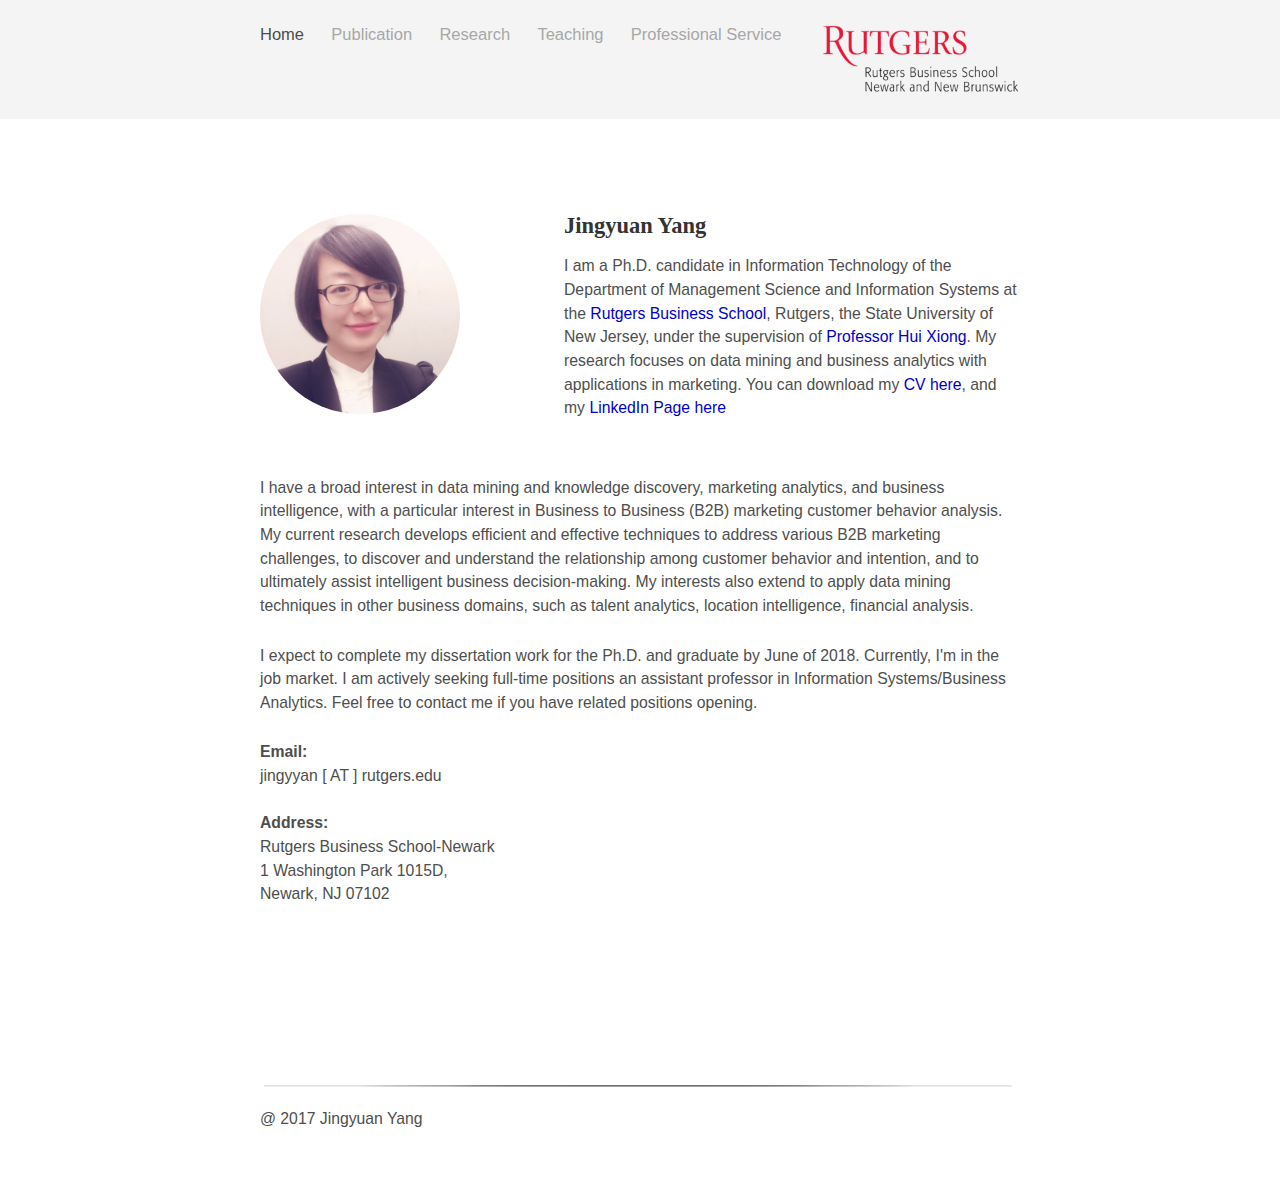
<file: index.html>
<!DOCTYPE html>
<html>
<head>
    <title>Jingyuan Yang | Rutgers University</title>
    <meta charset="utf-8" />
    <meta name="viewport" content="width=device-width, initial-scale=1">
    <meta name="description" content="Jingyuan Yang, Ph.D. candidate in the Department of Management Science and Information Systems at Rutgers, the State University of New Jersey, interested in data mining and knowledge discovery, marketing analytics, and business intelligence.">
    <meta name="keywords" content="Jingyuan Yang, Rutgers, data mining, marketing analytics, business intelligence, customer behavior analytics">
    <meta name="author" content="Jingyuan Yang">
    <meta name="viewport" content="width=device-width, initial-scale=1" />
    <link rel="stylesheet" href="css/kube.min.css" />
    <link rel="stylesheet" href="css/font-awesome.min.css" />
    <link rel="stylesheet" href="css/custom.min.css" />
    <link rel="shortcut icon" href="img/y-shortcut.png" />
	<!-- link href='css/playfair700.css' rel='stylesheet' type='text/css'> 
	<link href='css/sans300.css' rel='stylesheet' type='text/css'> -->
	<style>
		.intro h1:before {

		}
	</style>
</head>
<body>
	<!-- Navigation -->
	<div class="main-nav" >
		<div class="container" >
			<header class="group top-nav">
				<div class="navigation-toggle" data-tools="navigation-toggle" data-target="#navbar-1">
				    <span class="logo">Jingyuan Yang</span>
				</div>
			    <nav id="navbar-1" class="navbar item-nav">
				    <ul>
				        <li class="active"><a href="index.html">Home</a></li>
				        <li><a href="publication.html">Publication</a></li>
				        <li><a href="research.html">Research</a></li>
				        <li><a href="teaching.html">Teaching</a></li>
				        <li><a href="professional.html">Professional Service</a></li>
				        <!-- <li><a href="personal.html">Personal</a></li> -->
				        <img src="img/rutgerslogo.png" alt="" style="float:right; width: 200px;height:70px;">
				    </ul>
				</nav>
			</header>
		</div>
	</div>

	<!-- Introduction -->
	<div class="intro section" id="about">
		<div class="container">
			<div class="units-row units-split wrap">
				<div class="unit-40">
					<img src="img/jingyuan-headshot.jpg" alt="Avatar">
				</div>
				<div> <!-- class="unit-60"-->
					<!-- <h1>I live in<br><span id="typed"></span></h1>					 -->
					<h2>Jingyuan Yang</h2>
				</div>
				<div class="unit-60">
					<p>
						I am a Ph.D. candidate in Information Technology of the Department of Management Science and Information Systems at the <a href="http://www.business.rutgers.edu/" target="_blank"> Rutgers Business School</a>, Rutgers, the State University of New Jersey, under the supervision of <a href="http://datamining.rutgers.edu/" target="_blank"> Professor Hui Xiong</a>. My research focuses on data mining and business analytics with applications in marketing. 

						You can download my <a href="cv/JingyuanYang-CV.pdf" target="_blank">CV here</a>, and my <a href="https://www.linkedin.com/in/jingyuan-yang-rutgers/" target="_blank">LinkedIn Page here</a>
					</p>	
				</div>			
			</div>

			<div class="units-row units-split wrap">
				<div class="unit-100">
					<p>
						I have a broad interest in data mining and knowledge discovery, marketing analytics, and business intelligence, with a particular interest in Business to Business (B2B) marketing customer behavior analysis. My current research develops efficient and effective techniques to address various B2B marketing challenges, to discover and understand the relationship among customer behavior and intention, and to ultimately assist intelligent business decision-making. My interests also extend to apply data mining techniques in other business domains, such as talent analytics, location intelligence, financial analysis. 
					</p>
					<p>
						﻿I expect to complete my dissertation work for the Ph.D. and graduate by June of 2018. Currently, I'm in the job market. 
						I am actively seeking full-time positions an assistant professor in Information Systems/Business Analytics. Feel free to contact me if you have related positions opening. 	 
					</p>

					<p>
					<b>Email:</b> <br>
					jingyyan [ AT ] rutgers.edu <br>
    				<br>
    				<b>Address:</b> <br>
    				Rutgers Business School-Newark <br>
    				1 Washington Park 1015D, <br>
    				Newark, NJ 07102
					</p>
				</div>
			</div>
		</div>
		<!-- <div class="container">
			
		</div> -->
	</div>

	
	<footer>
		<div class="container">
			<div class="units-row units-split wrap">
				<div class="unit-100">
					<img src="img/separator1.png">
				</div>
			    <div class="unit-50">
			    	<p>@ 2017 Jingyuan Yang</p>
			    </div>
			</div>
		</div>
	</footer>

	<!-- Javascript -->
	<script src="js/jquery.min.js"></script>
	<script src="js/typed.min.js"></script>
    <script src="js/kube.min.js"></script>
    <script src="js/site.js"></script>
    <script>
		function newTyped(){}$(function(){$("#typed").typed({
		// Change to edit type effect
		strings: ["far northern sky", "your galaxy", "everywhere"],

		typeSpeed:90,backDelay:700,contentType:"html",loop:!0,resetCallback:function(){newTyped()}}),$(".reset").click(function(){$("#typed").typed("reset")})});
    </script>

<!-- Global site tag (gtag.js) - Google Analytics -->
<script async src="https://www.googletagmanager.com/gtag/js?id=UA-108343296-1"></script>
<script>
  window.dataLayer = window.dataLayer || [];
  function gtag(){dataLayer.push(arguments);}
  gtag('js', new Date());

  gtag('config', 'UA-108343296-1');
</script>
    
</body>
</html>
</file>
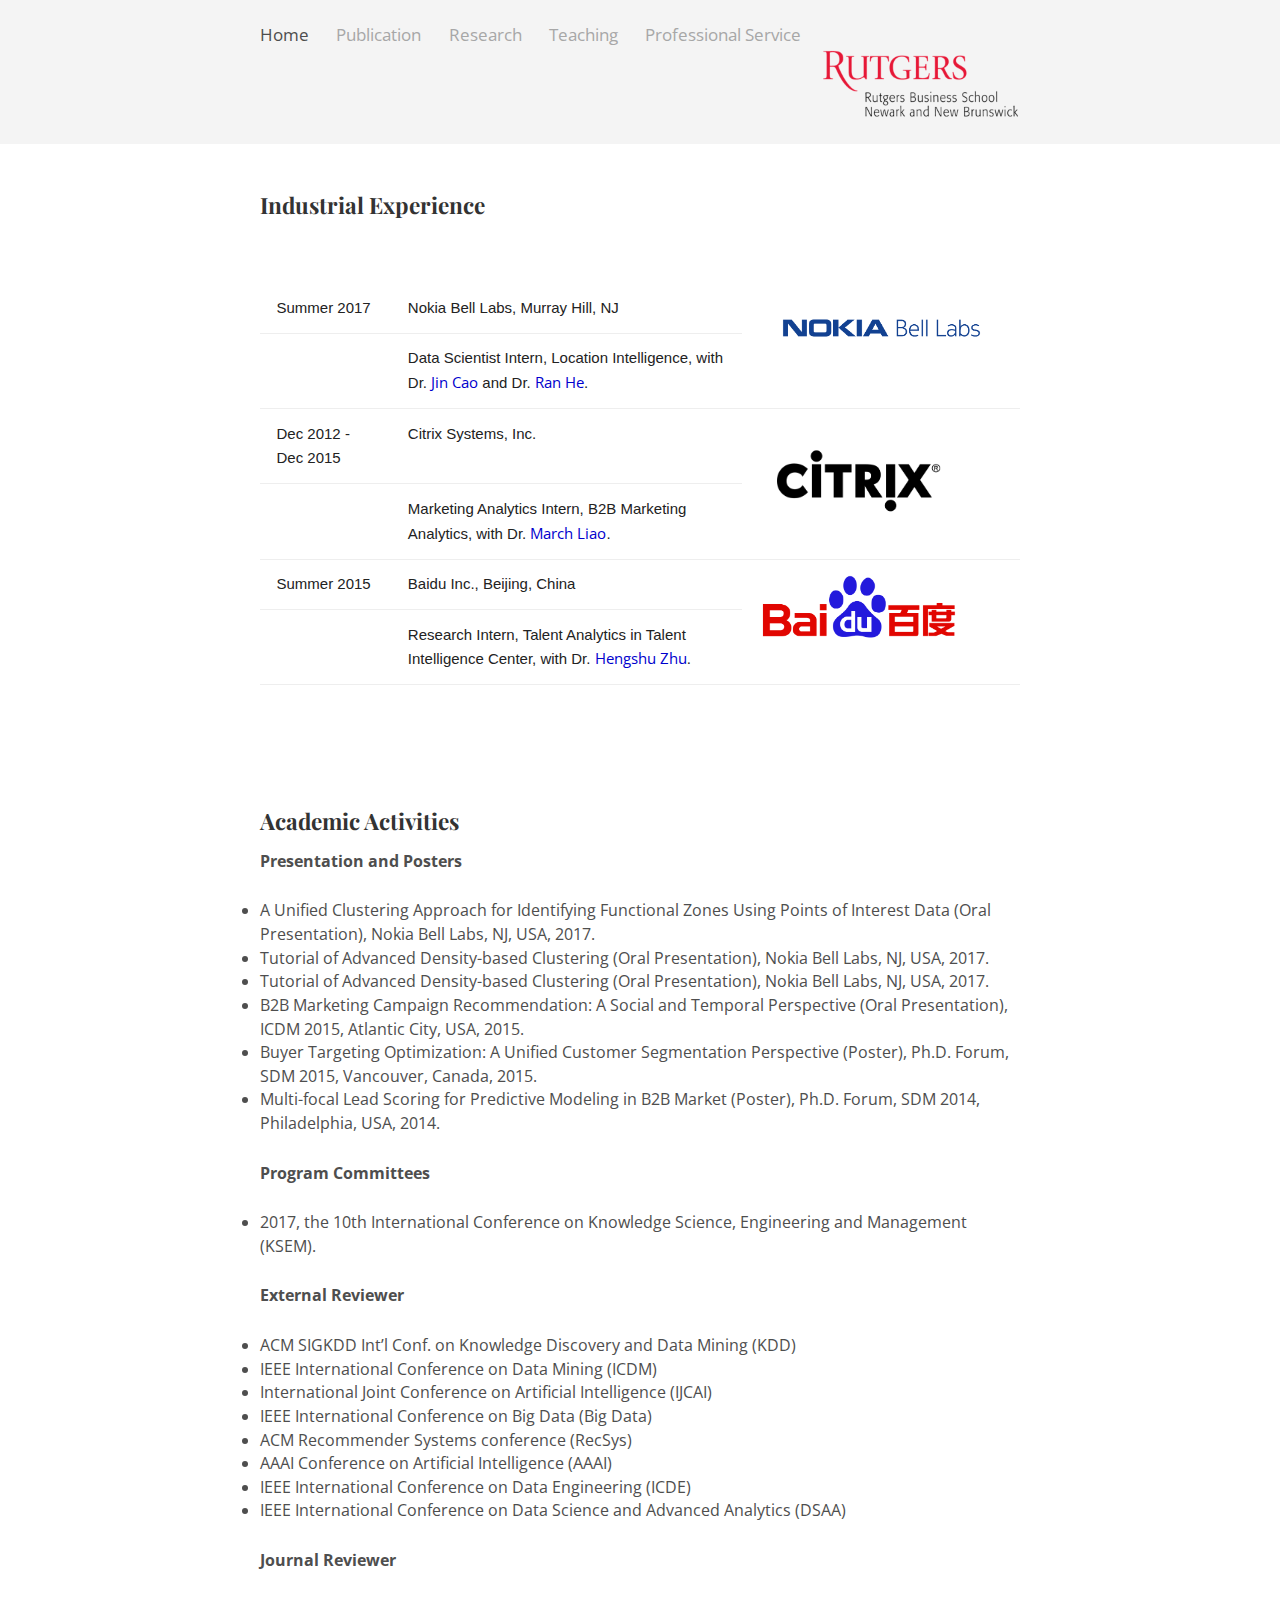
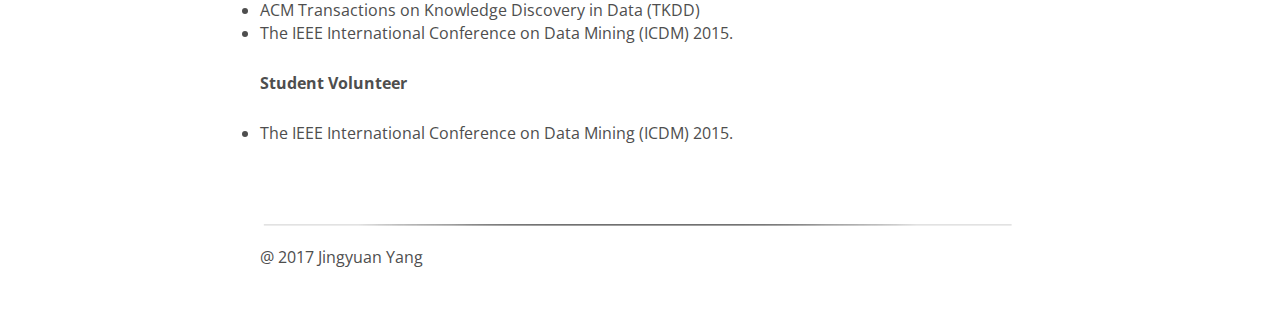
<file: professional.html>
<!DOCTYPE html>
<html>
<head>
    <title>Jingyuan Yang | Rutgers University</title>
    <meta charset="utf-8" />
    <meta name="viewport" content="width=device-width, initial-scale=1">
    <meta name="description" content="Jingyuan Yang, Ph.D. candidate in the Department of Management Science and Information Systems at Rutgers, the State University of New Jersey, interested in data mining and knowledge discovery, marketing analytics, and business intelligence.">
    <meta name="keywords" content="Jingyuan Yang, Rutgers, data mining, marketing analytics, business intelligence, customer behavior analytics">
    <meta name="author" content="Jingyuan Yang">
    <meta name="viewport" content="width=device-width, initial-scale=1" />
    <link rel="stylesheet" href="css/kube.min.css" />
    <link rel="stylesheet" href="css/font-awesome.min.css" />
    <link rel="stylesheet" href="css/custom.min.css" />
    <link rel="shortcut icon" href="img/y-shortcut.png" />
	<link href='http://fonts.googleapis.com/css?family=Playfair+Display:700' rel='stylesheet' type='text/css'>
	<link href='http://fonts.googleapis.com/css?family=Open+Sans:300,600' rel='stylesheet' type='text/css'>
	<style>
		.intro h1:before {
			
		}
	</style>
</head>
<body>
	<!-- Navigation -->
	<div class="main-nav" >
		<div class="container" >
			<header class="group top-nav">
				<div class="navigation-toggle" data-tools="navigation-toggle" data-target="#navbar-1">
				    <span class="logo">Jingyuan Yang</span>
				</div>
			    <nav id="navbar-1" class="navbar item-nav">
				    <ul>
				        <li class="active"><a href="index.html">Home</a></li>
				        <li><a href="publication.html">Publication</a></li>
				        <li><a href="research.html">Research</a></li>
				        <li><a href="teaching.html">Teaching</a></li>
				        <li><a href="professional.html">Professional Service</a></li>
				        <!-- <li><a href="personal.html">Personal</a></li> -->
				        <img src="img/rutgerslogo.png" alt="" style="float:right; width: 200px;height:70px;">
				    </ul>
				</nav>
			</header>
		</div>
	</div>

	<div class="container">
		<div class="unit-100">
			<h2><br><br>Industrial Experience</h2>
			<h2></h2>
			<p style="clear:both">&nbsp;</p>
            <table border="0">
                <!--  -->
                <tr>
                    <td class="table_date">Summer 2017</td>
                    <td class="table_title">Nokia Bell Labs, Murray Hill, NJ<a/td>
                    <td rowspan="2" class="table_img"><img src="img/bell-labs-logo.png" width="500px"></td>
                </tr>
                <tr>
                    <td>&nbsp;</td>
                    <td class="table_desc">Data Scientist Intern, Location Intelligence, with Dr. <a href="https://www.bell-labs.com/usr/jin.jc.cao" target="_blank">Jin Cao</a> and Dr. <a href="https://www.linkedin.com/in/ran-he-84a6b939/" target="_blank">Ran He</a>.</td>
                </tr>
                <!--  -->
                <!--  -->
                <tr>
                    <td class="table_date">Dec 2012 - Dec 2015</td>
                    <td class="table_title">Citrix Systems, Inc.<a/td>
                    <td rowspan="2" class="table_img"><img src="img/citrix-logo.png" width="200px"></td>
                </tr>
                <tr>
                    <td>&nbsp;</td>
                    <td class="table_desc">Marketing Analytics Intern, B2B Marketing Analytics, with Dr. <a href="https://www.linkedin.com/in/march-liao-3097b81/" target="_blank">March Liao</a>.</td>
                </tr>
                <!--  -->
                <!--  -->
                <tr>
                    <td class="table_date">Summer 2015</td>
                    <td class="table_title">Baidu Inc., Beijing, China<a/td>
                    <td rowspan="2" class="table_img"><img src="img/baidu-logo.png" width="200px"></td>
                </tr>
                <tr>
                    <td>&nbsp;</td>
                    <td class="table_desc">Research Intern, Talent Analytics in Talent Intelligence Center, with Dr. <a href="http://www.zhuhengshu.com/" target="_blank">Hengshu Zhu</a>.</td>
                </tr>
             </table>
        <p style="clear:both">&nbsp;</p>

    	
		</div>
	</div>	

	<div class="container">
		<div class="unit-100">
			<h2><br><br>Academic Activities</h2>
			<h2></h2>
			<p>
				<span style="font-weight:bold">Presentation and Posters </span><br>
				<li> A Unified Clustering Approach for Identifying Functional Zones Using Points of Interest Data (Oral Presentation), Nokia Bell Labs, NJ, USA, 2017.
				</li>
				<li> Tutorial of Advanced Density-based Clustering (Oral Presentation), Nokia Bell Labs, NJ, USA, 2017.
				</li>
				<li> Tutorial of Advanced Density-based Clustering (Oral Presentation), Nokia Bell Labs, NJ, USA, 2017.
				</li>
				<li> B2B Marketing Campaign Recommendation: A Social and Temporal Perspective (Oral Presentation), ICDM 2015, Atlantic City, USA, 2015.
				</li>					
				<li> Buyer Targeting Optimization: A Unified Customer Segmentation Perspective (Poster), Ph.D. Forum, SDM 2015, Vancouver, Canada, 2015.
				</li>
				<li> Multi-focal Lead Scoring for Predictive Modeling in B2B Market (Poster), Ph.D. Forum, SDM 2014, Philadelphia, USA, 2014.
				</li>
			<p>

			<p>
				<span style="font-weight:bold">Program Committees</span><br>
				<li> 2017, the 10th International Conference on Knowledge Science, Engineering and Management (KSEM).
				</li>
			<p>

			<p>
				<span style="font-weight:bold">External Reviewer</span><br>
				<li> ACM SIGKDD Int’l Conf. on Knowledge Discovery and Data Mining (KDD)
				</li>	
				<li> IEEE International Conference on Data Mining (ICDM)
				</li>
				<li> International Joint Conference on Artificial Intelligence (IJCAI)
				</li>
				<li> IEEE International Conference on Big Data (Big Data)
				</li>
				<li> ACM Recommender Systems conference (RecSys)
				</li>
				<li> AAAI Conference on Artificial Intelligence (AAAI)
				</li>
				<li> IEEE International Conference on Data Engineering (ICDE)
				</li>
				<li> IEEE International Conference on Data Science and Advanced Analytics (DSAA)
			    </li>
			<p>

			<p>
				<span style="font-weight:bold">Journal Reviewer</span><br>
				<li> ACM Transactions on Knowledge Discovery in Data (TKDD)
				</li>
				<li> The IEEE International Conference on Data Mining (ICDM) 2015.
			    </li>				
			<p>

			<p>
				<span style="font-weight:bold">Student Volunteer</span><br>
				<li> The IEEE International Conference on Data Mining (ICDM) 2015.
				</li>
			<p>

		</div>
	</div>	


	<footer>
		<div class="container">
			<div class="units-row units-split wrap">
				<div class="unit-100">
					<img src="img/separator1.png">
				</div>
			    <div class="unit-50">
			    	<p>@ 2017 Jingyuan Yang</p>
			    </div>
			</div>
		</div>
	</footer>

	<!-- Javascript -->
	<script src="js/jquery.min.js"></script>
	<script src="js/typed.min.js"></script>
    <script src="js/kube.min.js"></script>
    <script src="js/site.js"></script>
    <script>
		function newTyped(){}$(function(){$("#typed").typed({
		// Change to edit type effect
		strings: ["far northern sky", "your galaxy", "everywhere"],

		typeSpeed:90,backDelay:700,contentType:"html",loop:!0,resetCallback:function(){newTyped()}}),$(".reset").click(function(){$("#typed").typed("reset")})});
    </script>
</body>
</html>
</file>
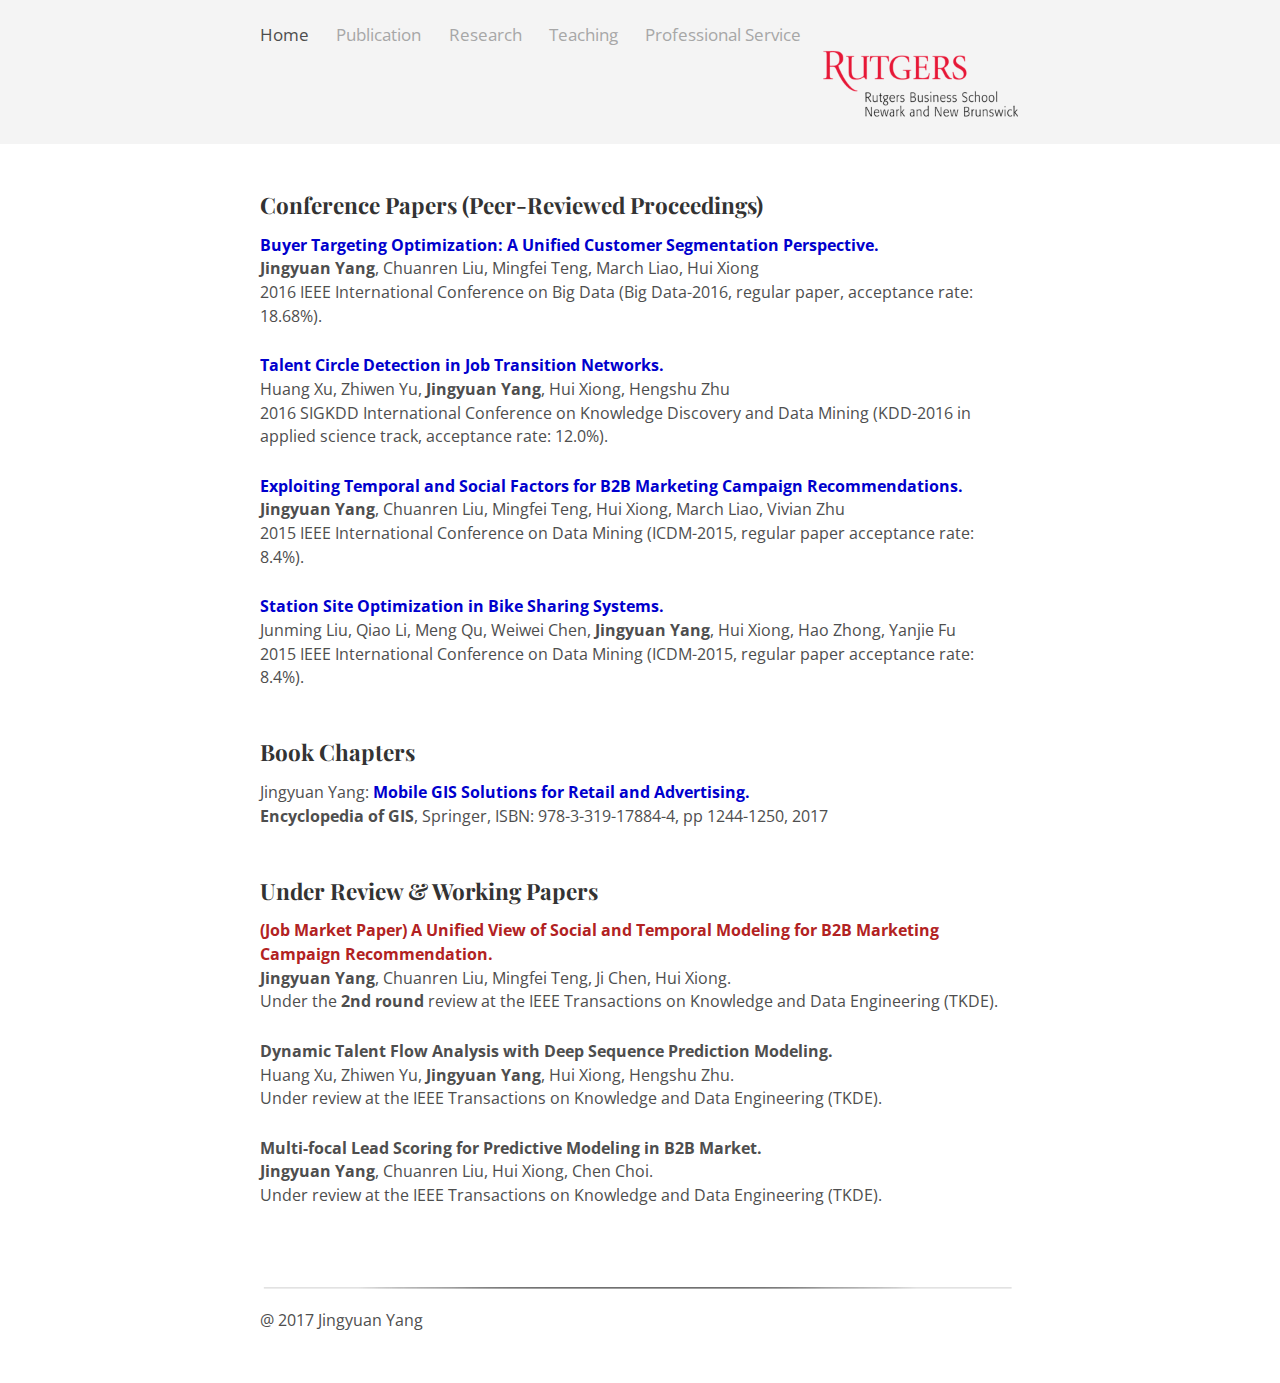
<file: publication.html>
<!DOCTYPE html>
<html>
<head>
    <title>Jingyuan Yang | Rutgers University</title>
    <meta charset="utf-8" />
    <meta name="viewport" content="width=device-width, initial-scale=1">
    <meta name="description" content="Jingyuan Yang, Ph.D. candidate in the Department of Management Science and Information Systems at Rutgers, the State University of New Jersey, interested in data mining and knowledge discovery, marketing analytics, and business intelligence.">
    <meta name="keywords" content="Jingyuan Yang, Rutgers, data mining, marketing analytics, business intelligence, customer behavior analytics">
    <meta name="author" content="Jingyuan Yang">
    <meta name="viewport" content="width=device-width, initial-scale=1" />
    <link rel="stylesheet" href="css/kube.min.css" />
    <link rel="stylesheet" href="css/font-awesome.min.css" />
    <link rel="stylesheet" href="css/custom.min.css" />
    <link rel="shortcut icon" href="img/y-shortcut.png" />
	<link href='http://fonts.googleapis.com/css?family=Playfair+Display:700' rel='stylesheet' type='text/css'>
	<link href='http://fonts.googleapis.com/css?family=Open+Sans:300,600' rel='stylesheet' type='text/css'>
	<style>
		.intro h1:before {
			/* Edit this with your name or anything else */
			/*content: 'Tong';*/
		}
	</style>
</head>
<body>
	<!-- Navigation -->
	<div class="main-nav" >
		<div class="container" >
			<header class="group top-nav">
				<div class="navigation-toggle" data-tools="navigation-toggle" data-target="#navbar-1">
				    <span class="logo">Jingyuan Yang</span>
				</div>
			    <nav id="navbar-1" class="navbar item-nav">
				    <ul>
				        <li class="active"><a href="index.html">Home</a></li>
				        <li><a href="publication.html">Publication</a></li>
				        <li><a href="research.html">Research</a></li>
				        <li><a href="teaching.html">Teaching</a></li>
				        <li><a href="professional.html">Professional Service</a></li>
				        <!-- <li><a href="personal.html">Personal</a></li> -->
				        <img src="img/rutgerslogo.png" alt="" style="float:right; width: 200px;height:70px;">
				    </ul>
				</nav>
			</header>
		</div>
	</div>

	<div class="container">

		<div class="unit-100">
			<h2><br><br>Conference Papers (Peer-Reviewed Proceedings) </h2>
			<p>
				<a href="http://ieeexplore.ieee.org/document/7840730/" target="_blank">
					<b>Buyer Targeting Optimization: A Unified Customer Segmentation Perspective.</b><br>
				</a>
				<b>Jingyuan Yang</b>,  Chuanren Liu, Mingfei Teng, March Liao, Hui Xiong<br>
				2016 IEEE International Conference on Big Data (Big Data-2016, regular paper, acceptance rate: 18.68%).
			<p></p>
			</p>

			<p>
				<a href="https://dl.acm.org/citation.cfm?doid=2939672.2939732" target="_blank">
					<b>Talent Circle Detection in Job Transition Networks.</b><br>
				</a>
				Huang Xu, Zhiwen Yu, <b>Jingyuan Yang</b>, Hui Xiong, Hengshu Zhu<br>
				2016 SIGKDD International Conference on Knowledge Discovery and Data Mining (KDD-2016 in applied science track, acceptance rate: 12.0%).
			<p></p>
			</p>

			<p>
				<a href="http://ieeexplore.ieee.org/document/7373354/" target="_blank">
				<b>Exploiting Temporal and Social Factors for B2B Marketing Campaign Recommendations.</b><br>
				</a>
				<b>Jingyuan Yang</b>, Chuanren Liu, Mingfei Teng, Hui Xiong, March Liao, Vivian Zhu<br>
				2015 IEEE International Conference on Data Mining (ICDM-2015, regular paper acceptance rate: 8.4%).
			<p></p>
			</p>


			<p>
				<a href="http://ieeexplore.ieee.org/document/7373406/" target="_blank">
				<b>Station Site Optimization in Bike Sharing Systems.</b><br>
				</a>
				Junming Liu, Qiao Li, Meng Qu, Weiwei Chen, <b>Jingyuan Yang</b>, Hui Xiong, Hao Zhong, Yanjie Fu<br>
				2015 IEEE International Conference on Data Mining (ICDM-2015, regular paper acceptance rate: 8.4%).
			<p></p>
			</p>

		</div>
	</div>

	<div class="container">
		<div class="unit-100">
			<h2><br>Book Chapters </h2>
			<p>
				Jingyuan Yang: <a href="https://link.springer.com/referenceworkentry/10.1007%2F978-3-319-17885-1_1585" target="_blank">
				<b>Mobile GIS Solutions for Retail and Advertising.</b><br>
				</a>
				<b>Encyclopedia of GIS</b>, Springer, ISBN: 978-3-319-17884-4, pp 1244-1250, 2017
			<p></p>
			</p>

		</div>
	</div>


	<div class="container">
		<div class="unit-100">
			<h2><br>Under Review &amp; Working Papers</h2>
				<p>
					<span class="stress"><b>(Job Market Paper) A Unified View of Social and Temporal Modeling for B2B Marketing Campaign Recommendation.</b></span>
					<br>
					<b>Jingyuan Yang</b>, Chuanren Liu, Mingfei Teng, Ji Chen, Hui Xiong.<br>
					Under the <b>2nd round</b> review at the IEEE Transactions on Knowledge and Data Engineering (TKDE).
					<p></p>
				</p>

				<p>
					<b>Dynamic Talent Flow Analysis with Deep Sequence Prediction Modeling. </b><br>
					Huang Xu, Zhiwen Yu, <b>Jingyuan Yang</b>, Hui Xiong, Hengshu Zhu.<br>
					Under review at the IEEE Transactions on Knowledge and Data Engineering (TKDE).
					<p></p>
				</p>	

				<p>
					<b>Multi-focal Lead Scoring for Predictive Modeling in B2B Market. </b><br>
					<b>Jingyuan Yang</b>, Chuanren Liu, Hui Xiong, Chen Choi.<br>
					Under review at the IEEE Transactions on Knowledge and Data Engineering (TKDE).
					<p></p>
				</p>							
		</div>
	</div>



	<footer>
		<div class="container">
			<div class="units-row units-split wrap">
				<div class="unit-100">
					<img src="img/separator1.png">
				</div>
			    <div class="unit-50">
			    	<p>@ 2017 Jingyuan Yang</p>
			    </div>
			</div>
		</div>
	</footer>

	<!-- Javascript -->
	<script src="js/jquery.min.js"></script>
	<script src="js/typed.min.js"></script>
    <script src="js/kube.min.js"></script>
    <script src="js/site.js"></script>
    <script>
		function newTyped(){}$(function(){$("#typed").typed({
		// Change to edit type effect
		strings: ["far northern sky", "your galaxy", "everywhere"],

		typeSpeed:90,backDelay:700,contentType:"html",loop:!0,resetCallback:function(){newTyped()}}),$(".reset").click(function(){$("#typed").typed("reset")})});
    </script>
</body>
</html>
</file>
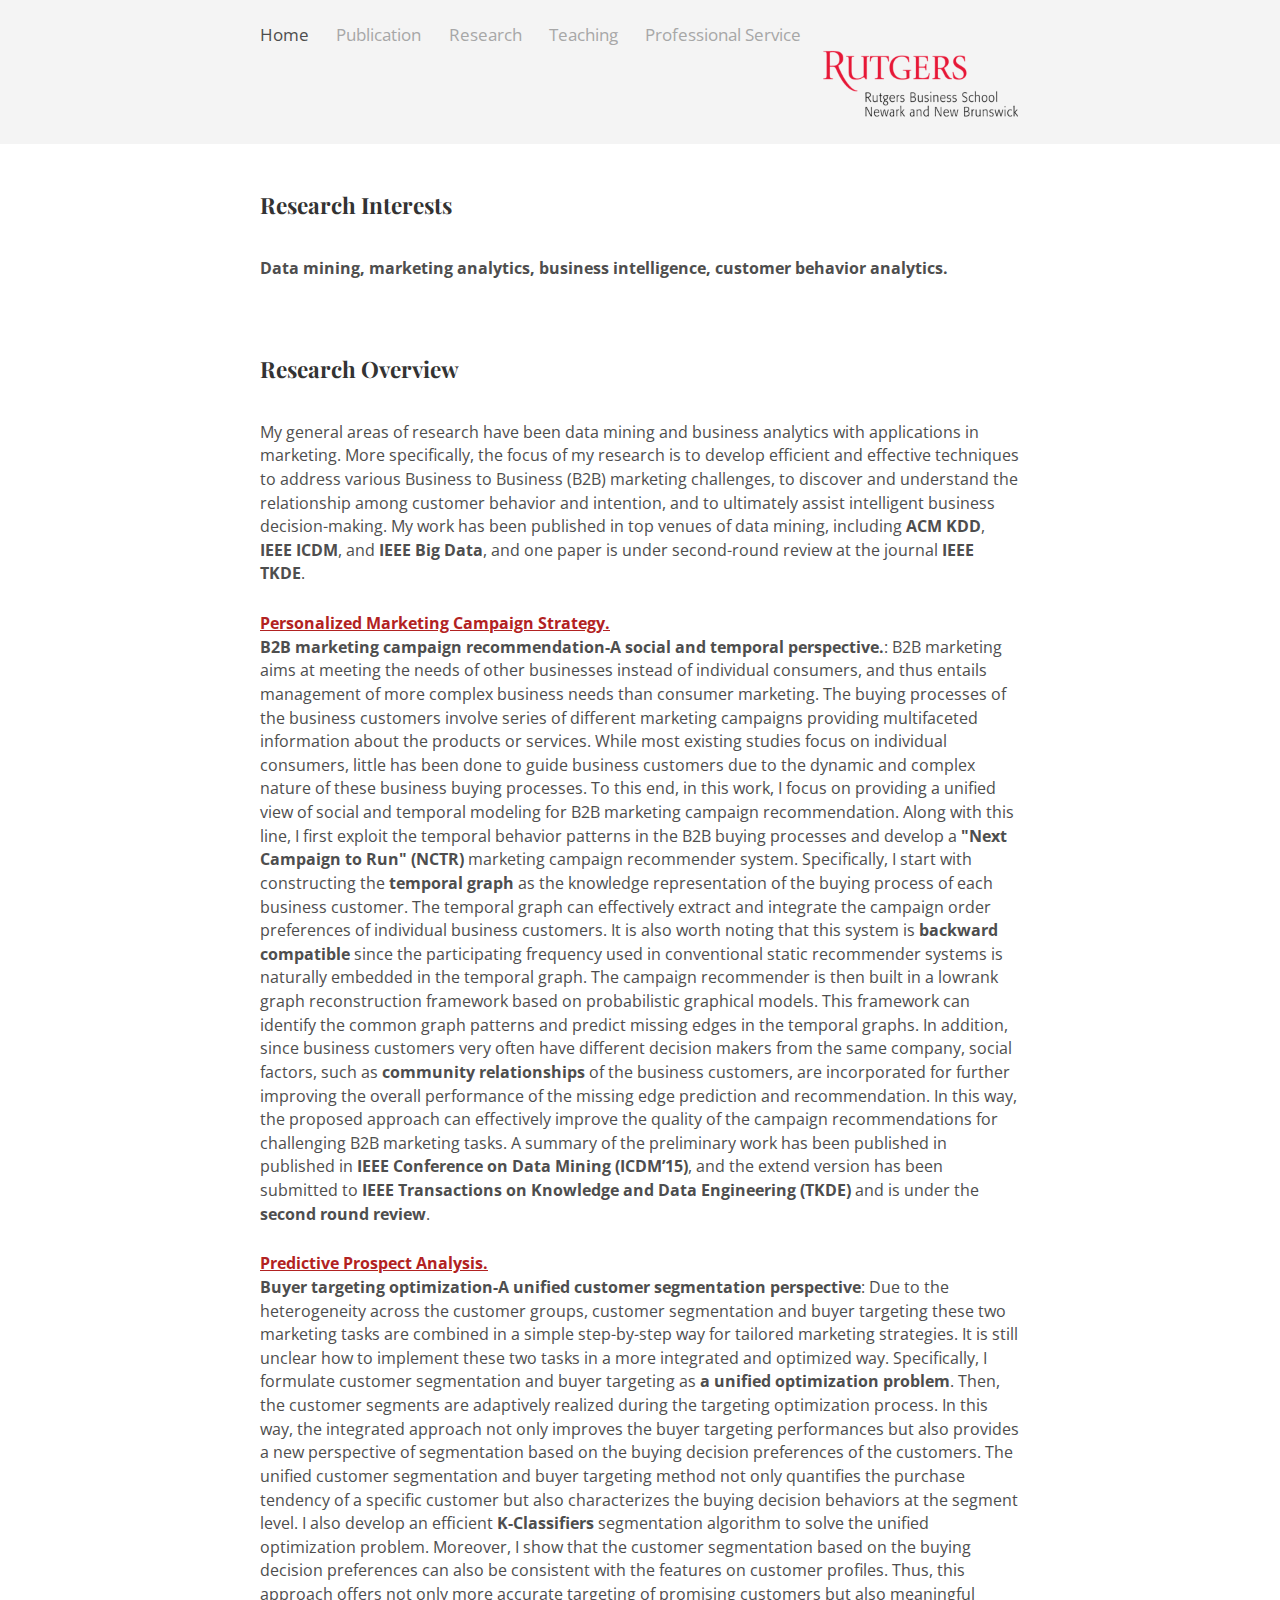
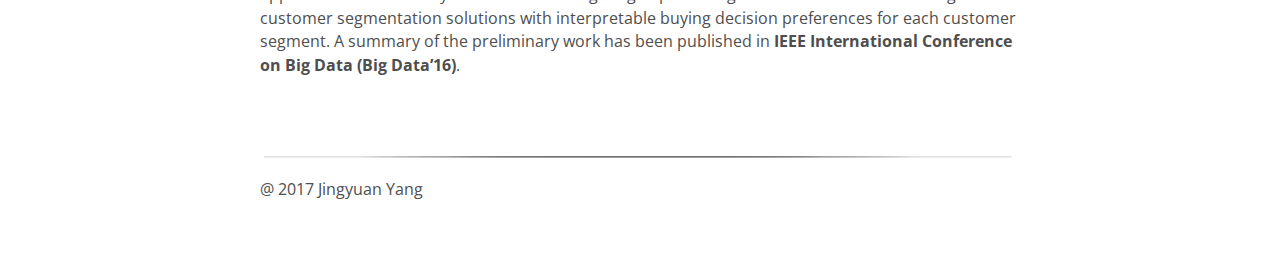
<file: research.html>
<!DOCTYPE html>
<html>
<head>
    <title>Jingyuan Yang | Rutgers University</title>
    <meta charset="utf-8" />
    <meta name="viewport" content="width=device-width, initial-scale=1">
    <meta name="description" content="Jingyuan Yang, Ph.D. candidate in the Department of Management Science and Information Systems at Rutgers, the State University of New Jersey, interested in data mining and knowledge discovery, marketing analytics, and business intelligence.">
    <meta name="keywords" content="Jingyuan Yang, Rutgers, data mining, marketing analytics, business intelligence, customer behavior analytics">
    <meta name="author" content="Jingyuan Yang">
    <meta name="viewport" content="width=device-width, initial-scale=1" />
    <link rel="stylesheet" href="css/kube.min.css" />
    <link rel="stylesheet" href="css/font-awesome.min.css" />
    <link rel="stylesheet" href="css/custom.min.css" />
    <link rel="shortcut icon" href="img/y-shortcut.png" />
	<link href='http://fonts.googleapis.com/css?family=Playfair+Display:700' rel='stylesheet' type='text/css'>
	<link href='http://fonts.googleapis.com/css?family=Open+Sans:300,600' rel='stylesheet' type='text/css'>
	<style>
		.intro h1:before {
			/* Edit this with your name or anything else */
			/*content: 'Tong';*/
		}
	</style>
</head>
<body>
	<!-- Navigation -->
	<div class="main-nav" >
		<div class="container" >
			<header class="group top-nav">
				<div class="navigation-toggle" data-tools="navigation-toggle" data-target="#navbar-1">
				    <span class="logo">Jingyuan Yang</span>
				</div>
			    <nav id="navbar-1" class="navbar item-nav">
				    <ul>
				        <li class="active"><a href="index.html">Home</a></li>
				        <li><a href="publication.html">Publication</a></li>
				        <li><a href="research.html">Research</a></li>
				        <li><a href="teaching.html">Teaching</a></li>
				        <li><a href="professional.html">Professional Service</a></li>
				        <!-- <li><a href="personal.html">Personal</a></li> -->
				        <img src="img/rutgerslogo.png" alt="" style="float:right; width: 200px;height:70px;">
				    </ul>
				</nav>
			</header>
		</div>
	</div>

	<div class="container">
		<div class="unit-100">
			<h2><br><br>Research Interests </h2>
		</div>

		<div class="unit-100">
			<p><br>
			<b>Data mining, marketing analytics, business intelligence, customer behavior analytics.</b> 
			</p>
		</div>
		
		<div class="unit-100">
			<h2><br><br>Research Overview </h2>
		</div>

		<div class="unit-100">
			<p>
				<br>
				My general areas of research have been data mining and business analytics with applications in marketing. More specifically, the focus of my research is to develop efficient and effective techniques to address various Business to Business (B2B) marketing challenges, to discover and understand the relationship among customer behavior and intention, and to ultimately assist intelligent business decision-making. My work has been published in top venues of data mining, including <b>ACM KDD</b>, <b>IEEE ICDM</b>, and <b>IEEE Big Data</b>, and one paper is under second-round review at the journal <b>IEEE TKDE</b>. 
			</p>

			<p>
				<span class="stress"><b><u>Personalized Marketing Campaign Strategy.</b></u></span><br>
				<b>B2B marketing campaign recommendation-A social and temporal perspective.</b>: B2B marketing aims at meeting the needs of other businesses instead of individual consumers, and thus entails management of more complex business needs than consumer marketing. The buying processes of the business customers involve series of different marketing campaigns providing multifaceted information about the products or services. While most existing studies focus on individual consumers, little has been done to guide business customers due to the dynamic and complex nature of these business buying processes. To this end, in this work, I focus on providing a unified view of social and temporal modeling for B2B marketing campaign recommendation. Along with this line, I first exploit the temporal behavior patterns in the B2B buying processes and develop a <b>"Next Campaign to Run" (NCTR)</b> marketing campaign recommender system. Specifically, I start with constructing the <b>temporal graph</b> as the knowledge representation of the buying process of each business customer. The temporal graph can effectively extract and integrate the campaign order preferences of individual business customers. It is also worth noting that this system is <b>backward compatible</b> since the participating frequency used in conventional static recommender systems is naturally embedded in the temporal graph. The campaign recommender is then built in a lowrank graph reconstruction framework based on probabilistic graphical models. This framework can identify the common graph patterns and predict missing edges in the temporal graphs. In addition, since business customers very often have different decision makers from the same company, social factors, such as <b>community relationships</b> of the business customers, are incorporated for further improving the overall performance of the missing edge prediction and recommendation. In this way, the proposed approach can effectively improve the quality of the campaign recommendations for challenging B2B marketing tasks. A summary of the preliminary work has been published in published in <b>IEEE Conference on Data Mining (ICDM’15)</b>, and the extend version has been submitted to <b>IEEE Transactions on Knowledge and Data Engineering (TKDE)</b> and is under the <b>second round review</b>.
			</p>
			<p>
				<span class="stress"><b><u>Predictive Prospect Analysis.</b></u></span><br>
<!--				An important aspect of my recent and current work considers the issue of how to precisely target the customers with high buying intention. In this line of work, I developed an effective buyer targeting optimization approach, which unifies the customer segmentation and buyer targeting these two tasks into an integrated and optimized way. The high-level idea of this work was to develop customized and precise predictive models according to the heterogeneity of customers, to improve the overall accuracy of buying prediction. <br>
-->
				<b>Buyer targeting optimization-A unified customer segmentation perspective</b>: Due to the heterogeneity across the customer groups, customer segmentation and buyer targeting these two marketing tasks are combined in a simple step-by-step way for tailored marketing strategies. It is still unclear how to implement these two tasks in a more integrated and optimized way. Specifically, I formulate customer segmentation and buyer targeting as <b>a unified optimization problem</b>. Then, the customer segments are adaptively realized during the targeting optimization process. In this way, the integrated approach not only improves the buyer targeting performances but also provides a new perspective of segmentation based on the buying decision preferences of the customers. The unified customer segmentation and buyer targeting method not only quantifies the purchase tendency of a specific customer but also characterizes the buying decision behaviors at the segment level. I also develop an efficient<b> K-Classifiers</b> segmentation algorithm to solve the unified optimization problem. Moreover, I show that the customer segmentation based on the buying decision preferences can also be consistent with the features on customer profiles. Thus, this approach offers not only more accurate targeting of promising customers but also meaningful customer segmentation solutions with interpretable buying decision preferences for each customer segment. A summary of the preliminary work has been published in <b>IEEE International Conference on Big Data (Big Data’16)</b>.
			</p>
		</div>
	</div>

	

	<footer>
		<div class="container">
			<div class="units-row units-split wrap">
				<div class="unit-100">
					<img src="img/separator1.png">
				</div>
			    <div class="unit-50">
			    	<p>@ 2017 Jingyuan Yang</p>
			    </div>
			</div>
		</div>
	</footer>

	<!-- Javascript -->
	<script src="js/jquery.min.js"></script>
	<script src="js/typed.min.js"></script>
    <script src="js/kube.min.js"></script>
    <script src="js/site.js"></script>
    <script>
		function newTyped(){}$(function(){$("#typed").typed({
		// Change to edit type effect
		strings: ["far northern sky", "your galaxy", "everywhere"],

		typeSpeed:90,backDelay:700,contentType:"html",loop:!0,resetCallback:function(){newTyped()}}),$(".reset").click(function(){$("#typed").typed("reset")})});
    </script>
</body>
</html>
</file>
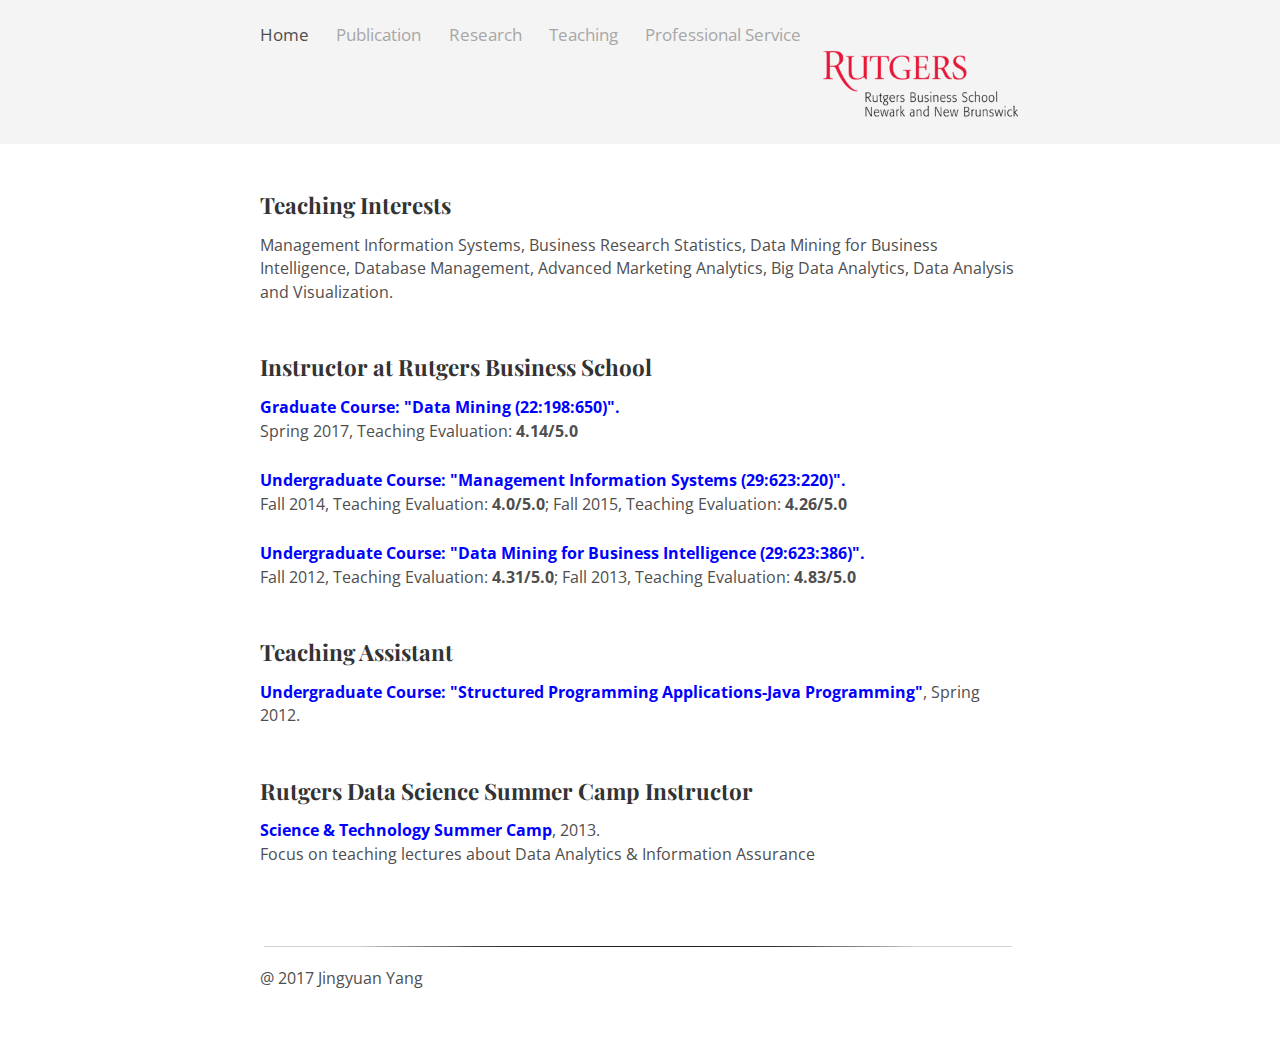
<file: teaching.html>
<!DOCTYPE html>
<html>
<head>
    <title>Jingyuan Yang | Rutgers University</title>
    <meta charset="utf-8" />
    <meta name="viewport" content="width=device-width, initial-scale=1">
    <meta name="description" content="Jingyuan Yang, Ph.D. candidate in the Department of Management Science and Information Systems at Rutgers, the State University of New Jersey, interested in data mining and knowledge discovery, marketing analytics, and business intelligence.">
    <meta name="keywords" content="Jingyuan Yang, Rutgers, data mining, marketing analytics, business intelligence, customer behavior analytics">
    <meta name="author" content="Jingyuan Yang">
    <meta name="viewport" content="width=device-width, initial-scale=1" />
    <link rel="stylesheet" href="css/kube.min.css" />
    <link rel="stylesheet" href="css/font-awesome.min.css" />
    <link rel="stylesheet" href="css/custom.min.css" />
    <link rel="shortcut icon" href="img/y-shortcut.png" />
	<link href='http://fonts.googleapis.com/css?family=Playfair+Display:700' rel='stylesheet' type='text/css'>
	<link href='http://fonts.googleapis.com/css?family=Open+Sans:300,600' rel='stylesheet' type='text/css'>
	<style>
		.intro h1:before {
			/* Edit this with your name or anything else */
			/*content: 'Tong';*/
		}
	</style>
</head>
<body>
	<!-- Navigation -->
	<div class="main-nav" >
		<div class="container" >
			<header class="group top-nav">
				<div class="navigation-toggle" data-tools="navigation-toggle" data-target="#navbar-1">
				    <span class="logo">Jingyuan Yang</span>
				</div>
			    <nav id="navbar-1" class="navbar item-nav">
				    <ul>
				        <li class="active"><a href="index.html">Home</a></li>
				        <li><a href="publication.html">Publication</a></li>
				        <li><a href="research.html">Research</a></li>
				        <li><a href="teaching.html">Teaching</a></li>
				        <li><a href="professional.html">Professional Service</a></li>
				        <!-- <li><a href="personal.html">Personal</a></li> -->
				        <img src="img/rutgerslogo.png" alt="" style="float:right; width: 200px;height:70px;">
				    </ul>
				</nav>
			</header>
		</div>
	</div>

	<div class="container">
		<div class="unit-100">
			<h2><br><br>Teaching Interests</h2>
			<p>
    			Management Information Systems, Business Research Statistics, Data Mining for Business Intelligence, Database Management, Advanced Marketing Analytics, Big Data Analytics, Data Analysis and Visualization. 
			</p>
		</div>
	</div>


	<div class="container">
		<div class="unit-100">
			<h2><br>Instructor at Rutgers Business School</h2>
			<p>
				<span style="color:blue;font-weight:bold">Graduate Course: "Data Mining (22:198:650)". </span>
				<br>
    			Spring 2017, Teaching Evaluation: <b>4.14/5.0</b> 
			<p>

			<p>
				<span style="color:blue;font-weight:bold">Undergraduate Course: "Management Information Systems (29:623:220)". </span>
				<br>
    			Fall 2014, Teaching Evaluation: <b>4.0/5.0</b>; Fall 2015, Teaching Evaluation: <b>4.26/5.0</b>
			<p>

			<p>
				<span style="color:blue;font-weight:bold">Undergraduate Course: "Data Mining for Business Intelligence (29:623:386)". </span>
				<br>
    			Fall 2012, Teaching Evaluation: <b>4.31/5.0</b>; Fall 2013, Teaching Evaluation: <b>4.83/5.0</b>
			<p>
		</div>
	</div>

	<div class="container">
		<div class="unit-100">
			<h2><br>Teaching Assistant </h2>
			<p>
				<span style="color:blue;font-weight:bold">Undergraduate Course: "Structured Programming Applications-Java Programming"</span>, Spring 2012.
				<br>
			</p>
		</div>
	</div>

	<div class="container">
		<div class="unit-100">
			<h2><br>Rutgers Data Science Summer Camp Instructor</h2>
			<p>
				<span style="color:blue;font-weight:bold">Science &amp; Technology Summer Camp</span>, 2013.
				<br>
				Focus on teaching lectures about Data Analytics &amp; Information Assurance
			</p>
		</div>
	</div>

	<footer>
		<div class="container">
			<div class="units-row units-split wrap">
				<div class="unit-100">
					<img src="img/separator1.png">
				</div>
			    <div class="unit-50">
			    	<p>@ 2017 Jingyuan Yang</p>
			    </div>
			</div>
		</div>
	</footer>

	<!-- Javascript -->
	<script src="js/jquery.min.js"></script>
	<script src="js/typed.min.js"></script>
    <script src="js/kube.min.js"></script>
    <script src="js/site.js"></script>
    <script>
		function newTyped(){}$(function(){$("#typed").typed({
		// Change to edit type effect
		strings: ["far northern sky", "your galaxy", "everywhere"],

		typeSpeed:90,backDelay:700,contentType:"html",loop:!0,resetCallback:function(){newTyped()}}),$(".reset").click(function(){$("#typed").typed("reset")})});
    </script>
</body>
</html>
</file>
<file: css/sans300.css>
/* cyrillic-ext */
@font-face {
  font-family: 'Open Sans';
  font-style: normal;
  font-weight: 300;
  src: local('Open Sans Light'), local('OpenSans-Light'), url(http://fonts.gstatic.com/s/opensans/v15/DXI1ORHCpsQm3Vp6mXoaTa-j2U0lmluP9RWlSytm3ho.woff2) format('woff2');
  unicode-range: U+0460-052F, U+20B4, U+2DE0-2DFF, U+A640-A69F;
}
/* cyrillic */
@font-face {
  font-family: 'Open Sans';
  font-style: normal;
  font-weight: 300;
  src: local('Open Sans Light'), local('OpenSans-Light'), url(http://fonts.gstatic.com/s/opensans/v15/DXI1ORHCpsQm3Vp6mXoaTZX5f-9o1vgP2EXwfjgl7AY.woff2) format('woff2');
  unicode-range: U+0400-045F, U+0490-0491, U+04B0-04B1, U+2116;
}
/* greek-ext */
@font-face {
  font-family: 'Open Sans';
  font-style: normal;
  font-weight: 300;
  src: local('Open Sans Light'), local('OpenSans-Light'), url(http://fonts.gstatic.com/s/opensans/v15/DXI1ORHCpsQm3Vp6mXoaTRWV49_lSm1NYrwo-zkhivY.woff2) format('woff2');
  unicode-range: U+1F00-1FFF;
}
/* greek */
@font-face {
  font-family: 'Open Sans';
  font-style: normal;
  font-weight: 300;
  src: local('Open Sans Light'), local('OpenSans-Light'), url(http://fonts.gstatic.com/s/opensans/v15/DXI1ORHCpsQm3Vp6mXoaTaaRobkAwv3vxw3jMhVENGA.woff2) format('woff2');
  unicode-range: U+0370-03FF;
}
/* vietnamese */
@font-face {
  font-family: 'Open Sans';
  font-style: normal;
  font-weight: 300;
  src: local('Open Sans Light'), local('OpenSans-Light'), url(http://fonts.gstatic.com/s/opensans/v15/DXI1ORHCpsQm3Vp6mXoaTf8zf_FOSsgRmwsS7Aa9k2w.woff2) format('woff2');
  unicode-range: U+0102-0103, U+1EA0-1EF9, U+20AB;
}
/* latin-ext */
@font-face {
  font-family: 'Open Sans';
  font-style: normal;
  font-weight: 300;
  src: local('Open Sans Light'), local('OpenSans-Light'), url(http://fonts.gstatic.com/s/opensans/v15/DXI1ORHCpsQm3Vp6mXoaTT0LW-43aMEzIO6XUTLjad8.woff2) format('woff2');
  unicode-range: U+0100-024F, U+1E00-1EFF, U+20A0-20AB, U+20AD-20CF, U+2C60-2C7F, U+A720-A7FF;
}
/* latin */
@font-face {
  font-family: 'Open Sans';
  font-style: normal;
  font-weight: 300;
  src: local('Open Sans Light'), local('OpenSans-Light'), url(http://fonts.gstatic.com/s/opensans/v15/DXI1ORHCpsQm3Vp6mXoaTegdm0LZdjqr5-oayXSOefg.woff2) format('woff2');
  unicode-range: U+0000-00FF, U+0131, U+0152-0153, U+02C6, U+02DA, U+02DC, U+2000-206F, U+2074, U+20AC, U+2212, U+2215;
}
/* cyrillic-ext */
@font-face {
  font-family: 'Open Sans';
  font-style: normal;
  font-weight: 600;
  src: local('Open Sans SemiBold'), local('OpenSans-SemiBold'), url(http://fonts.gstatic.com/s/opensans/v15/MTP_ySUJH_bn48VBG8sNSq-j2U0lmluP9RWlSytm3ho.woff2) format('woff2');
  unicode-range: U+0460-052F, U+20B4, U+2DE0-2DFF, U+A640-A69F;
}
/* cyrillic */
@font-face {
  font-family: 'Open Sans';
  font-style: normal;
  font-weight: 600;
  src: local('Open Sans SemiBold'), local('OpenSans-SemiBold'), url(http://fonts.gstatic.com/s/opensans/v15/MTP_ySUJH_bn48VBG8sNSpX5f-9o1vgP2EXwfjgl7AY.woff2) format('woff2');
  unicode-range: U+0400-045F, U+0490-0491, U+04B0-04B1, U+2116;
}
/* greek-ext */
@font-face {
  font-family: 'Open Sans';
  font-style: normal;
  font-weight: 600;
  src: local('Open Sans SemiBold'), local('OpenSans-SemiBold'), url(http://fonts.gstatic.com/s/opensans/v15/MTP_ySUJH_bn48VBG8sNShWV49_lSm1NYrwo-zkhivY.woff2) format('woff2');
  unicode-range: U+1F00-1FFF;
}
/* greek */
@font-face {
  font-family: 'Open Sans';
  font-style: normal;
  font-weight: 600;
  src: local('Open Sans SemiBold'), local('OpenSans-SemiBold'), url(http://fonts.gstatic.com/s/opensans/v15/MTP_ySUJH_bn48VBG8sNSqaRobkAwv3vxw3jMhVENGA.woff2) format('woff2');
  unicode-range: U+0370-03FF;
}
/* vietnamese */
@font-face {
  font-family: 'Open Sans';
  font-style: normal;
  font-weight: 600;
  src: local('Open Sans SemiBold'), local('OpenSans-SemiBold'), url(http://fonts.gstatic.com/s/opensans/v15/MTP_ySUJH_bn48VBG8sNSv8zf_FOSsgRmwsS7Aa9k2w.woff2) format('woff2');
  unicode-range: U+0102-0103, U+1EA0-1EF9, U+20AB;
}
/* latin-ext */
@font-face {
  font-family: 'Open Sans';
  font-style: normal;
  font-weight: 600;
  src: local('Open Sans SemiBold'), local('OpenSans-SemiBold'), url(http://fonts.gstatic.com/s/opensans/v15/MTP_ySUJH_bn48VBG8sNSj0LW-43aMEzIO6XUTLjad8.woff2) format('woff2');
  unicode-range: U+0100-024F, U+1E00-1EFF, U+20A0-20AB, U+20AD-20CF, U+2C60-2C7F, U+A720-A7FF;
}
/* latin */
@font-face {
  font-family: 'Open Sans';
  font-style: normal;
  font-weight: 600;
  src: local('Open Sans SemiBold'), local('OpenSans-SemiBold'), url(http://fonts.gstatic.com/s/opensans/v15/MTP_ySUJH_bn48VBG8sNSugdm0LZdjqr5-oayXSOefg.woff2) format('woff2');
  unicode-range: U+0000-00FF, U+0131, U+0152-0153, U+02C6, U+02DA, U+02DC, U+2000-206F, U+2074, U+20AC, U+2212, U+2215;
}
</file>
<file: css/kube.min.css>
*,*:before,*:after{-webkit-box-sizing:border-box;-moz-box-sizing:border-box;box-sizing:border-box}html{font-family:sans-serif;-ms-text-size-adjust:100%;-webkit-text-size-adjust:100%}html,body,div,span,object,iframe,p,blockquote,pre,a,abbr,acronym,address,big,cite,code,del,dfn,em,img,ins,kbd,q,s,samp,small,strike,strong,sub,sup,tt,var,b,u,i,center,dl,dt,dd,ol,ul,li,fieldset,form,label,legend,table,caption,tbody,tfoot,thead,tr,th,td,article,aside,canvas,details,embed,figure,figcaption,footer,header,hgroup,menu,nav,output,ruby,section,summary,time,mark,audio,video,h1,h2,h3,h4,h5,h6{margin:0;padding:0;border:0;outline:0;font-size:100%;vertical-align:baseline;background:transparent}a:active,a:hover{outline:0}article,aside,details,figcaption,figure,footer,header,hgroup,main,nav,section,embed,object,iframe,audio,video,canvas,progress,meter,output,textarea{display:block}audio:not([controls]){display:none;height:0}blockquote,q{quotes:none}blockquote p:before,blockquote p:after,q:before,q:after{content:'';content:none}table{border-collapse:collapse;border-spacing:0}caption,th,td{text-align:left;vertical-align:top}thead th,thead td{font-weight:bold;vertical-align:bottom}a img,th img,td img{vertical-align:top}button,input,select,textarea{margin:0}textarea{overflow:auto;vertical-align:top;resize:vertical}button{width:auto;overflow:visible}input[type="reset"],input[type="submit"],input[type="file"],input[type="radio"],input[type="checkbox"],select,button{cursor:pointer}input[type="radio"],input[type="checkbox"]{font-size:110%;position:relative;top:-1px;margin-right:3px}input[type="search"]{-webkit-appearance:textfield}input[type="search"]::-webkit-search-decoration,input[type="search"]::-webkit-search-cancel-button{-webkit-appearance:none}hr{display:block;height:1px;border:0;border-top:1px solid #ddd}img,video,audio,embed,object{max-width:100%}img,video,embed,object{height:auto}embed,object{height:100%}img{vertical-align:middle;-ms-interpolation-mode:bicubic}body{font-family:"Helvetica Neue",Helvetica,Tahoma,sans-serif;font-size:.9375em;line-height:1.65em;background:#fff;color:#222}a{color:#134da5}a:focus,a:hover{color:#de2c3b}h1,h2,h3,h4,h5,h6,.h1,.h2,.h3,.h4,.h5,.h6{font-family:"Helvetica Neue",Helvetica,Tahoma,sans-serif;font-weight:bold;color:#000;text-rendering:optimizeLegibility;margin:0 0 .5em 0}h1,.h1,h2,.h2{line-height:1.1}h3,.h3,h4,.h4{line-height:1.3}h1,.h1{font-size:2.25em}h2,.h2{font-size:1.5em;margin-bottom:.7em}h3,.h3{font-size:1.3125em}h4,.h4{font-size:1.125em}h5,.h5{font-size:1em}h6,.h6{font-size:.75em;text-transform:uppercase}.lead{font-size:1.3125em;line-height:1.5;margin-bottom:1.0999999999999999em}p,ul,ol,dl,dd,dt,blockquote,td,th{line-height:1.65em}ul,ol,ul ul,ol ol,ul ol,ol ul{margin:0 0 0 3.3em}ul li,ol li{text-align:left}ol ol li{list-style-type:lower-alpha}ol ol ol li{list-style-type:lower-roman}p,ul,ol,dl,blockquote,hr,pre,table,form,fieldset,figure,address{margin-bottom:1.65em}blockquote{position:relative;font-style:italic;font-size:1.125em;margin-left:2.4749999999999996em;padding-left:1.65em;border-left:2px solid #ddd}blockquote p{margin-bottom:.5em}blockquote small,cite{color:rgba(0,0,0,0.4);font-style:italic}small,blockquote cite{font-size:12.75px;line-height:1}address{font-style:normal}dl dt{font-weight:bold}dd{margin-left:1.65em}s,del{text-decoration:line-through}abbr[title],dfn[title]{border-bottom:1px dotted #0f0f0f;cursor:help}strong,b{font-weight:bold}em,i{font-style:italic}sub,sup{font-size:11.25px;line-height:0;position:relative}sup{top:-0.5em}sub{bottom:-0.25em}figcaption{margin:.3em 0;font-size:12.75px;font-style:italic}ins,u{text-decoration:underline}mark{background-color:#ffc800;color:#0f0f0f;text-decoration:none}pre,code,kbd,samp,var,output{font-size:90%;font-style:normal;font-family:Menlo,Monaco,Consolas,"Courier New",monospace}pre{margin-top:1.65em;font-size:100%;line-height:1.5;color:#222;overflow:auto}code,samp,kbd{padding:3px 6px 2px 6px;display:inline-block;line-height:1;border-radius:2px}code{background:#f4f4f4;border:1px solid #d4d4d4}pre code{font-size:100%;border:0;padding:0;background:0;line-height:1.65em}var{color:rgba(0,0,0,0.5)}samp{background:#d3e3fb;border:1px solid #b2cef8}kbd{background:#0f0f0f;color:rgba(255,255,255,0.85);white-space:nowrap}button:active,button:focus{outline:0}textarea,select{font-family:"Helvetica Neue",Helvetica,Tahoma,sans-serif;font-size:1em;box-shadow:none}textarea,select[multiple],select[multiple="multiple"]{padding:.3em .35em;line-height:1.35em;width:100%}input[type="text"],input[type="password"],input[type="email"],input[type="url"],input[type="phone"],input[type="tel"],input[type="number"],input[type="datetime"],input[type="date"],input[type="month"],input[type="color"],input[type="time"],input[type="search"],input[type="datetime-local"]{font-family:"Helvetica Neue",Helvetica,Tahoma,sans-serif;font-size:1em;box-shadow:none;padding:.3em .35em;line-height:1.65em;border-radius:0;outline:0}select[multiple],select[multiple="multiple"],textarea,input[type="text"],input[type="password"],input[type="email"],input[type="url"],input[type="phone"],input[type="tel"],input[type="number"],input[type="datetime"],input[type="date"],input[type="month"],input[type="color"],input[type="time"],input[type="search"],input[type="datetime-local"]{background:#fff;border:1px solid #ccc;position:relative;z-index:2;-webkit-appearance:none}textarea[disabled],input[type="text"][disabled],input[type="password"][disabled],input[type="email"][disabled],input[type="url"][disabled],input[type="phone"][disabled],input[type="tel"][disabled],input[type="number"][disabled],input[type="datetime"][disabled],input[type="date"][disabled],input[type="month"][disabled],input[type="color"][disabled],input[type="time"][disabled],input[type="search"][disabled],input[type="datetime-local"][disabled]{resize:none;color:rgba(0,0,0,0.5)}select[disabled],input[type="checkbox"][disabled],input[type="radio"][disabled]{cursor:default}input::-moz-focus-inner,button::-moz-focus-inner{border:0;padding:0}input[type="range"]{position:relative;top:3px}select{margin-bottom:0!important}fieldset{padding:1.65em;margin-bottom:1.65em;border:1px solid #ccc}fieldset *:last-child{margin-bottom:0!important}legend{font-weight:bold;padding:0 1em;margin-left:-1em}table{max-width:100%;width:100%;empty-cells:show}table caption{text-transform:uppercase;padding:0 1.0999999999999999em;color:rgba(0,0,0,0.4);font-size:12.75px}table th,table td{border-bottom:1px solid #eee;padding:.825em 1.0999999999999999em}table tfoot th,table tfoot td{color:rgba(0,0,0,0.4)}.units-container:after,.units-row:after{content:"";display:table;clear:both}.units-container:after,.units-row:after{content:"";display:table;clear:both}.units-container{padding-top:1px;margin-top:-1px}.units-row{margin-bottom:1.65em}.width-100,.unit-100{width:100%}.width-90,.unit-90{width:90%}.width-80,.unit-80{width:80%}.width-75,.unit-75{width:75%}.width-70,.unit-70{width:70%}.width-66,.unit-66{width:66.6%}.width-65,.unit-65{width:65%}.width-60,.unit-60{width:60%}.width-50,.unit-50{width:50%}.width-40,.unit-40{width:40%}.width-35,.unit-35{width:35%}.width-33,.unit-33{width:33.3%}.width-30,.unit-30{width:30%}.width-25,.unit-25{width:25%}.width-20,.unit-20{width:20%}.width-10,.unit-10{width:10%}.units-row .unit-90,.units-row .unit-80,.units-row .unit-75,.units-row .unit-70,.units-row .unit-66,.units-row .unit-65,.units-row .unit-60,.units-row .unit-50,.units-row .unit-40,.units-row .unit-35,.units-row .unit-33,.units-row .unit-30,.units-row .unit-25,.units-row .unit-20,.units-row .unit-10{float:left;margin-left:3%}.units-row .unit-90:first-child,.units-row .unit-80:first-child,.units-row .unit-75:first-child,.units-row .unit-70:first-child,.units-row .unit-66:first-child,.units-row .unit-65:first-child,.units-row .unit-60:first-child,.units-row .unit-50:first-child,.units-row .unit-40:first-child,.units-row .unit-35:first-child,.units-row .unit-33:first-child,.units-row .unit-30:first-child,.units-row .unit-25:first-child,.units-row .unit-20:first-child,.units-row .unit-10:first-child{margin-left:0}.units-row .unit-90{width:89.7%}.units-row .unit-80{width:79.4%}.units-row .unit-75{width:74.25%}.units-row .unit-70{width:69.1%}.units-row .unit-66{width:65.66666666666666%}.units-row .unit-65{width:65.66666666666666%}.units-row .unit-60{width:58.800000000000004%}.units-row .unit-50{width:48.5%}.units-row .unit-40{width:38.2%}.units-row .unit-35{width:31.333333333333332%}.units-row .unit-33{width:31.333333333333332%}.units-row .unit-30{width:27.9%}.units-row .unit-25{width:22.75%}.units-row .unit-20{width:17.6%}.units-row .unit-10{width:7.3%}.unit-push-90,.unit-push-80,.unit-push-75,.unit-push-70,.unit-push-66,.unit-push-65,.unit-push-60,.unit-push-50,.unit-push-40,.unit-push-35,.unit-push-33,.unit-push-30,.unit-push-25,.unit-push-20,.unit-push-10{position:relative}.unit-push-90{left:92.7%}.unit-push-80{left:82.4%}.unit-push-75{left:77.25%}.unit-push-70{left:72.1%}.unit-push-66{left:68.66666666666666%}.unit-push-65{left:68.66666666666666%}.unit-push-60{left:61.800000000000004%}.unit-push-50{left:51.5%}.unit-push-40{left:41.2%}.unit-push-35{left:34.33333333333333%}.unit-push-33{left:34.33333333333333%}.unit-push-30{left:30.9%}.unit-push-25{left:25.75%}.unit-push-20{left:20.6%}.unit-push-10{left:10.3%}.units-row .unit-push-right{float:right}.units-row .unit-role-right{margin-left:3%;float:right}.units-row .unit-role-left{margin-left:0}.centered,.unit-centered{float:none!important;margin:0 auto!important}.unit-padding{padding:1.65em}.units-padding .unit-100,.units-padding .unit-90,.units-padding .unit-80,.units-padding .unit-75,.units-padding .unit-70,.units-padding .unit-66,.units-padding .unit-65,.units-padding .unit-60,.units-padding .unit-50,.units-padding .unit-40,.units-padding .unit-35,.units-padding .unit-33,.units-padding .unit-30,.units-padding .unit-25,.units-padding .unit-20,.units-padding .unit-10{padding:1.65em}.units-split .unit-90,.units-split .unit-80,.units-split .unit-75,.units-split .unit-70,.units-split .unit-66,.units-split .unit-65,.units-split .unit-60,.units-split .unit-50,.units-split .unit-40,.units-split .unit-35,.units-split .unit-33,.units-split .unit-30,.units-split .unit-25,.units-split .unit-20,.units-split .unit-10{margin-left:0}.units-split .unit-90{width:90%}.units-split .unit-80{width:80%}.units-split .unit-75{width:75%}.units-split .unit-70{width:70%}.units-split .unit-66{width:66.6%}.units-split .unit-65{width:65%}.units-split .unit-60{width:60%}.units-split .unit-50{width:50%}.units-split .unit-40{width:40%}.units-split .unit-35{width:35%}.units-split .unit-33{width:33.3%}.units-split .unit-30{width:30%}.units-split .unit-25{width:25%}.units-split .unit-20{width:20%}.units-split .unit-10{width:10%}.blocks-2,.blocks-3,.blocks-4,.blocks-5,.blocks-6{padding-left:0;list-style:none;margin-left:-3%}.blocks-2:after,.blocks-3:after,.blocks-4:after,.blocks-5:after,.blocks-6:after{content:"";display:table;clear:both}.blocks-2:after,.blocks-3:after,.blocks-4:after,.blocks-5:after,.blocks-6:after{content:"";display:table;clear:both}.blocks-2>li,.blocks-3>li,.blocks-4>li,.blocks-5>li,.blocks-6>li{height:auto;float:left;margin-bottom:1.65em;margin-left:3%}.blocks-2>li ul,.blocks-3>li ul,.blocks-4>li ul,.blocks-5>li ul,.blocks-6>li ul{list-style-type:disc}.blocks-2>li ul ul,.blocks-3>li ul ul,.blocks-4>li ul ul,.blocks-5>li ul ul,.blocks-6>li ul ul{list-style-type:circle}.blocks-2>li li,.blocks-3>li li,.blocks-4>li li,.blocks-5>li li,.blocks-6>li li{float:none;margin:0}.blocks-2>li{width:47%}.blocks-3>li{width:30.333333333333332%}.blocks-4>li{width:22%}.blocks-5>li{width:17%}.blocks-6>li{width:13.666666666666666%}.block-first{clear:both}table.table-bordered td,table.table-bordered th{border:1px solid #eee}table.table-simple td,table.table-simple th,table.table-simple caption{border:0;padding-left:0}table.table-flat td,table.table-flat th,table.table-flat caption{border:0;padding:0}table.table-stroked td,table.table-stroked th{border-bottom:1px solid #eee}table.table-stripped tbody tr:nth-child(odd) td{background:#f8f8f8}table.table-hovered tbody tr:hover td{background-color:#f4f4f4}.table-container{width:100%;overflow:auto;margin-bottom:1.65em}.table-container table{margin-bottom:0}.table-container::-webkit-scrollbar{-webkit-appearance:none;width:14px;height:14px}.table-container::-webkit-scrollbar-thumb{border-radius:8px;border:3px solid #fff;background-color:rgba(0,0,0,0.3)}.forms .btn,.forms input[type="submit"].btn,.forms button,.forms input[type="submit"],.forms input[type="reset"]{padding:.3625em 1.3em}.forms .btn-outline{padding:.3em 1.3em}.forms .btn-outline.bold{padding:.2375em 1.3em}.forms label{display:block;margin-bottom:1.0999999999999999em}.forms input[type="text"],.forms input[type="password"],.forms input[type="email"],.forms input[type="url"],.forms input[type="phone"],.forms input[type="tel"],.forms input[type="number"],.forms input[type="datetime"],.forms input[type="date"],.forms input[type="month"],.forms input[type="color"],.forms input[type="time"],.forms input[type="search"],.forms input[type="range"],.forms input[type="file"],.forms input[type="datetime-local"],.forms textarea,.forms select{display:block}.forms-inline input[type="text"],.forms-inline-list input[type="text"],.forms-inline input[type="password"],.forms-inline-list input[type="password"],.forms-inline input[type="email"],.forms-inline-list input[type="email"],.forms-inline input[type="url"],.forms-inline-list input[type="url"],.forms-inline input[type="phone"],.forms-inline-list input[type="phone"],.forms-inline input[type="tel"],.forms-inline-list input[type="tel"],.forms-inline input[type="number"],.forms-inline-list input[type="number"],.forms-inline input[type="datetime"],.forms-inline-list input[type="datetime"],.forms-inline input[type="date"],.forms-inline-list input[type="date"],.forms-inline input[type="month"],.forms-inline-list input[type="month"],.forms-inline input[type="color"],.forms-inline-list input[type="color"],.forms-inline input[type="time"],.forms-inline-list input[type="time"],.forms-inline input[type="search"],.forms-inline-list input[type="search"],.forms-inline input[type="range"],.forms-inline-list input[type="range"],.forms-inline input[type="file"],.forms-inline-list input[type="file"],.forms-inline input[type="datetime-local"],.forms-inline-list input[type="datetime-local"],.forms-inline textarea,.forms-inline-list textarea,.forms-inline select,.forms-inline-list select{display:inline-block}.forms-list,.forms-inline,.forms-inline-list{margin:0;padding:0;margin-bottom:1.0999999999999999em;list-style:none}.forms-list label,.forms-inline label,.forms-inline-list li,.forms-inline-list li label{display:inline-block;margin-bottom:0}.forms-inline-list li label{margin-right:.825em}.forms-inline-list li{margin-bottom:3px}.forms-list li{margin-bottom:6px}.forms-desc{margin-top:4px;color:rgba(0,0,0,0.4);font-size:12.75px;line-height:1.4em}input[type="text"],input[type="password"],input[type="email"],input[type="url"],input[type="phone"],input[type="tel"],input[type="number"],input[type="datetime"],input[type="date"],input[type="month"],input[type="color"],input[type="time"],input[type="search"],input[type="datetime-local"],textarea{-moz-transition:border ease .5s;transition:border ease .5s}.error,.success{font-weight:normal;font-size:12.75px}input.input-error,textarea.input-error,select.input-error,.input-error{border-color:#de2c3b;box-shadow:0 0 0 2px rgba(222,44,59,0.3),0 1px 2px rgba(0,0,0,0.2) inset}input.input-success,textarea.input-success,select.input-success,.input-success{border-color:#2c9f42;box-shadow:0 0 0 2px rgba(44,159,66,0.3),0 1px 2px rgba(0,0,0,0.2) inset}input.input-gray,textarea.input-gray,select.input-gray,.input-gray{border-color:#b3b6b7;box-shadow:0 0 0 2px rgba(179,182,183,0.4),0 1px 2px rgba(0,0,0,0.2) inset}input[type="text"]:focus,input[type="password"]:focus,input[type="email"]:focus,input[type="url"]:focus,input[type="phone"]:focus,input[type="tel"]:focus,input[type="number"]:focus,input[type="datetime"]:focus,input[type="date"]:focus,input[type="month"]:focus,input[type="color"]:focus,input[type="time"]:focus,input[type="search"]:focus,input[type="datetime-local"]:focus,textarea:focus{outline:0;border-color:#2575ed;box-shadow:0 0 0 2px rgba(37,117,237,0.3),0 1px 2px rgba(0,0,0,0.2) inset}input.input-search,input[type="search"]{padding-right:.5em;padding-left:.5em;margin-bottom:0;border-radius:15px}input.input-on-black{border:1px solid rgba(255,255,255,0.1);background:rgba(255,255,255,0.35)}input.input-on-black::-webkit-input-placeholder{color:rgba(255,255,255,0.6)}input.input-on-black::-moz-placeholder{color:rgba(255,255,255,0.6)}input.input-on-black:focus,input.input-on-black.active{border:1px solid #fff;background:#fff;box-shadow:none}input.input-on-black:focus::-webkit-input-placeholder,input.input-on-black.active::-webkit-input-placeholder{color:#aaa}input.input-on-black:focus::-moz-placeholder,input.input-on-black.active::-moz-placeholder{color:#aaa}input.input-big{font-size:18px}input.input-small{font-size:12.75px}input.input-smaller{font-size:11.25px}.input-groups{display:table!important}.input-groups input{width:100%}.input-groups input,.input-groups .input-append,.input-groups .input-prepend,.input-groups .btn-append{display:table-cell!important}.input-groups .btn-append,.input-groups .input-append,.input-groups .input-prepend{width:1%;vertical-align:middle}.input-groups .input-append,.input-groups .input-prepend{background-color:#f4f4f4;border:1px solid #d4d4d4;margin:0;padding:.45em .75em .15em .75em;color:rgba(0,0,0,0.6);line-height:1.65em;font-size:12.75px;white-space:nowrap}.input-groups .input-prepend{border-right:0}.input-groups .input-append{position:relative;z-index:1;border-left:none}.input-groups .btn-append .btn{display:block;height:auto;border-radius:0 2px 2px 0}.navbar{font-size:105%;margin-bottom:1.65em}.navbar:after{content:"";display:table;clear:both}.navbar:after{content:"";display:table;clear:both}.navbar.navbar-left{float:left}.navbar.navbar-right{float:right}.navbar ul{list-style:none;margin:0}.navbar ul:after{content:"";display:table;clear:both}.navbar ul:after{content:"";display:table;clear:both}.navbar li{float:left;margin-right:1.65em}.navbar.navbar-right li{margin-right:0;margin-left:1.65em}.navbar a,.navbar span{display:block;text-decoration:none}.navbar a:hover{color:#de2c3b;text-decoration:underline}.navbar li.active a,.navbar span{text-decoration:none;cursor:text;color:rgba(0,0,0,0.4)}.navigation-toggle{display:none;text-transform:uppercase;position:relative;color:#0f0f0f;background-color:#fff}.navigation-toggle:after{position:absolute;z-index:1;top:50%;margin-top:-12px;left:10px;content:"\2630";font-size:24px;line-height:1}.navigation-toggle.navigation-toggle-black{background-color:#0f0f0f;color:#fff}.navigation-toggle.navigation-toggle-show{margin-bottom:1.65em}.navigation-toggle span{position:relative;z-index:2;cursor:pointer;display:block;padding:10px 20px 10px 40px}.navigation-fixed{position:fixed;top:0;left:0;z-index:101}.navbar-pills a,.navbar-pills span{padding:.825em 1.65em}.navbar-pills a:hover{color:#0f0f0f;background:#eee}.navbar-pills li.active a,.navbar-pills span{text-decoration:none;cursor:text;color:rgba(0,0,0,0.4);background:#eee}.navbar-pills li{margin-right:1px}.navbar-pills.navbar-right li{margin-left:1px}.fullwidth ul{width:100%}.fullwidth li{float:none!important;margin:0;display:table-cell;width:1%;text-align:center}.fullwidth li a,.fullwidth li span{display:block}.nav{margin-bottom:1.65em}.nav ul{list-style:none;margin:0}.nav ul li ul{margin-left:2em;font-size:.95em}.nav a,.nav span{display:block;padding:.5em 0}.nav a{color:#0f0f0f;text-decoration:none}.nav a:hover{color:#de2c3b;text-decoration:underline}.nav li.active a,.nav span{text-decoration:none;cursor:text;color:rgba(0,0,0,0.4)}.nav i.fa{width:1.65em}.nav-stacked li{margin-bottom:1px}.nav-stacked a,.nav-stacked span{padding:.6em .7em}.nav-stacked a{background:#f6f6f6}.nav-stacked a:hover{color:#000;background:#eee}.nav-stacked li.active a,.nav-stacked span{background:#fff;text-decoration:none;cursor:text;color:rgba(0,0,0,0.3)}.nav-stats li{position:relative}.nav-stats a,.nav-stats span{padding-right:50px}.nav-stats sup,.nav-stats .badge{position:absolute;top:50%;right:0}.nav-stats sup{color:rgba(0,0,0,0.4)}.nav-stats .badge{margin-top:-8px}.nav-tabs{border-bottom:1px solid #e3e3e3;margin-bottom:1.65em}.nav-tabs:after{content:"";display:table;clear:both}.nav-tabs:after{content:"";display:table;clear:both}.nav-tabs ul{list-style:none;margin:0}.nav-tabs li{float:left;margin-right:2px}.nav-tabs a,.nav-tabs span{display:block;line-height:1;padding:.825em 1.65em;border:1px solid transparent}.nav-tabs a{color:rgba(0,0,0,0.5);text-decoration:none}.nav-tabs a:focus,.nav-tabs a:hover{color:#0f0f0f;text-decoration:underline;background-color:#eee}.nav-tabs li.active a,.nav-tabs span{color:#0f0f0f;background:#fff;position:relative;border:1px solid #ddd;border-bottom:1px solid #fff;bottom:-1px;cursor:default;text-decoration:none}.breadcrumbs{margin-bottom:1.65em}.breadcrumbs:after{content:"";display:table;clear:both}.breadcrumbs:after{content:"";display:table;clear:both}.breadcrumbs ul{font-size:.9em;color:rgba(0,0,0,0.4);list-style:none;margin:0}.breadcrumbs ul:after{content:"";display:table;clear:both}.breadcrumbs ul:after{content:"";display:table;clear:both}.breadcrumbs li{float:left;margin-right:5px}.breadcrumbs li+li:before{content:" > ";color:#aaa;font-size:12px;margin:0 7px 0 5px;position:relative;top:-1px}.breadcrumbs.breadcrumbs-path li+li:before{content:" / ";top:0}.breadcrumbs a{color:#0f0f0f;text-decoration:none}.breadcrumbs a:hover{color:#0f0f0f;text-decoration:underline}.breadcrumbs li.active a,.breadcrumbs span,.breadcrumbs li.active a:hover{text-decoration:none;cursor:text;color:rgba(0,0,0,0.4)}.pagination{position:relative;left:-9px;margin-left:0;list-style:none}.pagination:after{content:"";display:table;clear:both}.pagination:after{content:"";display:table;clear:both}.pagination li{float:left;margin-right:2px}.pagination a,.pagination span{display:block;padding:7px 9px;line-height:1;border-radius:2px;color:#0f0f0f;text-decoration:none}.pagination span,.pagination li.active a,.pagination li.active a:hover{color:#fff;background-color:#0f0f0f;cursor:text}.pagination a:focus,.pagination a:hover{text-decoration:none;background-color:#0f0f0f;color:#fff}.btn,input[type="submit"].btn{display:inline-block;vertical-align:top;font-family:"Helvetica Neue",Helvetica,Tahoma,sans-serif;font-size:1em;font-weight:400;line-height:1.65em;text-align:center;text-decoration:none;color:#222;-webkit-appearance:none;outline:0;margin:0;border:0;border-radius:2px;box-shadow:none;cursor:pointer;background:#e0e3e5;padding:.55em 2.5em}.btn:hover,input[type="submit"].btn:hover{color:rgba(0,0,0,0.5);background:#b3b6b7}.btn::-moz-focus-inner{border:0;padding:0}.btn-big,input[type="submit"].btn-big{font-size:18px}.btn-small,input[type="submit"].btn-small{font-size:12.75px}.btn-smaller,input[type="submit"].btn-smaller{font-size:11.25px;vertical-align:baseline}.btn-round{border-radius:15px}.btn-outline,input[type="submit"].btn-outline{background:0;padding:.48750000000000004em 2.5em;border:1px solid #0f0f0f}.btn-outline:hover,input[type="submit"].btn-outline:hover{border-color:#b3b6b7}.btn-outline.btn-active{padding:.55em 2.5em}.btn-outline.bold{border-width:2px;padding:.42500000000000004em 2.5em}.btn-active,.btn[disabled],.btn-disabled{background:0;background:#b3b6b7;color:rgba(0,0,0,0.5)}.btn-active:hover,.btn[disabled]:hover,.btn-disabled:hover{color:rgba(0,0,0,0.5);background:#b3b6b7}.btn-active{box-shadow:0 1px 3px rgba(0,0,0,0.4) inset}.btn-outline.btn[disabled],.btn-outline.btn-disabled{background:0;box-shadow:none;color:rgba(0,0,0,0.3);border:1px solid rgba(0,0,0,0.1)}.btn-outline.btn-active{background:0;color:rgba(0,0,0,0.4);border:0;box-shadow:0 1px 3px rgba(0,0,0,0.2) inset}.btn[disabled],.btn-disabled{cursor:default;box-shadow:none}.btn-blue,input[type="submit"].btn-blue{color:rgba(255,255,255,0.9);background:#2575ed}.btn-blue:hover,input[type="submit"].btn-blue:hover{color:rgba(255,255,255,0.6);background:#1a52a5}.btn-blue.btn-active,input[type="submit"].btn-blue.btn-active{box-shadow:0 1px 4px rgba(0,0,0,0.5) inset}.btn-blue.btn-active,input[type="submit"].btn-blue.btn-active,.btn-blue.btn-disabled,input[type="submit"].btn-blue.btn-disabled,.btn-blue.btn[disabled],input[type="submit"].btn-blue.btn[disabled]{color:rgba(255,255,255,0.5);background:#1a52a5}.btn-blue.btn-active:hover,input[type="submit"].btn-blue.btn-active:hover,.btn-blue.btn-disabled:hover,input[type="submit"].btn-blue.btn-disabled:hover,.btn-blue.btn[disabled]:hover,input[type="submit"].btn-blue.btn[disabled]:hover{color:rgba(255,255,255,0.5)}.btn-blue.btn-outline,input[type="submit"].btn-blue.btn-outline{background:0;border-color:#2575ed;color:#2575ed}.btn-blue.btn-outline:hover,input[type="submit"].btn-blue.btn-outline:hover{color:rgba(255,255,255,0.9);background:#2575ed}.btn-blue.btn-outline.btn[disabled],input[type="submit"].btn-blue.btn-outline.btn[disabled],.btn-blue.btn-outline.btn-disabled,input[type="submit"].btn-blue.btn-outline.btn-disabled{background:0;box-shadow:none;color:rgba(37,117,237,0.4);border:1px solid rgba(37,117,237,0.3)}.btn-blue.btn-outline.btn-active,input[type="submit"].btn-blue.btn-outline.btn-active{background:0;color:rgba(37,117,237,0.6);border:0;box-shadow:0 1px 3px rgba(26,82,165,0.6) inset}.btn-blue:hover,input[type="submit"].btn-blue:hover{color:rgba(255,255,255,0.6);background:#1a52a5}.btn-blue.btn-active,input[type="submit"].btn-blue.btn-active{box-shadow:0 1px 4px rgba(0,0,0,0.5) inset}.btn-blue.btn-active,input[type="submit"].btn-blue.btn-active,.btn-blue.btn-disabled,input[type="submit"].btn-blue.btn-disabled,.btn-blue.btn[disabled],input[type="submit"].btn-blue.btn[disabled]{color:rgba(255,255,255,0.5);background:#1a52a5}.btn-blue.btn-active:hover,input[type="submit"].btn-blue.btn-active:hover,.btn-blue.btn-disabled:hover,input[type="submit"].btn-blue.btn-disabled:hover,.btn-blue.btn[disabled]:hover,input[type="submit"].btn-blue.btn[disabled]:hover{color:rgba(255,255,255,0.5)}.btn-blue.btn-outline,input[type="submit"].btn-blue.btn-outline{background:0;border-color:#2575ed;color:#2575ed}.btn-blue.btn-outline:hover,input[type="submit"].btn-blue.btn-outline:hover{color:rgba(255,255,255,0.9);background:#2575ed}.btn-blue.btn-outline.btn[disabled],input[type="submit"].btn-blue.btn-outline.btn[disabled],.btn-blue.btn-outline.btn-disabled,input[type="submit"].btn-blue.btn-outline.btn-disabled{background:0;box-shadow:none;color:rgba(37,117,237,0.4);border:1px solid rgba(37,117,237,0.3)}.btn-blue.btn-outline.btn-active,input[type="submit"].btn-blue.btn-outline.btn-active{background:0;color:rgba(37,117,237,0.6);border:0;box-shadow:0 1px 3px rgba(26,82,165,0.6) inset}.btn-red,input[type="submit"].btn-red{color:rgba(255,255,255,0.9);background:#de2c3b}.btn-red:hover,input[type="submit"].btn-red:hover{color:rgba(255,255,255,0.6);background:#b2232f}.btn-red.btn-active,input[type="submit"].btn-red.btn-active{box-shadow:0 1px 4px rgba(0,0,0,0.5) inset}.btn-red.btn-active,input[type="submit"].btn-red.btn-active,.btn-red.btn-disabled,input[type="submit"].btn-red.btn-disabled,.btn-red.btn[disabled],input[type="submit"].btn-red.btn[disabled]{color:rgba(255,255,255,0.5);background:#b2232f}.btn-red.btn-active:hover,input[type="submit"].btn-red.btn-active:hover,.btn-red.btn-disabled:hover,input[type="submit"].btn-red.btn-disabled:hover,.btn-red.btn[disabled]:hover,input[type="submit"].btn-red.btn[disabled]:hover{color:rgba(255,255,255,0.5)}.btn-red.btn-outline,input[type="submit"].btn-red.btn-outline{background:0;border-color:#de2c3b;color:#de2c3b}.btn-red.btn-outline:hover,input[type="submit"].btn-red.btn-outline:hover{color:rgba(255,255,255,0.9);background:#de2c3b}.btn-red.btn-outline.btn[disabled],input[type="submit"].btn-red.btn-outline.btn[disabled],.btn-red.btn-outline.btn-disabled,input[type="submit"].btn-red.btn-outline.btn-disabled{background:0;box-shadow:none;color:rgba(222,44,59,0.4);border:1px solid rgba(222,44,59,0.3)}.btn-red.btn-outline.btn-active,input[type="submit"].btn-red.btn-outline.btn-active{background:0;color:rgba(222,44,59,0.6);border:0;box-shadow:0 1px 3px rgba(178,35,47,0.6) inset}.btn-red:hover,input[type="submit"].btn-red:hover{color:rgba(255,255,255,0.6);background:#b2232f}.btn-red.btn-active,input[type="submit"].btn-red.btn-active{box-shadow:0 1px 4px rgba(0,0,0,0.5) inset}.btn-red.btn-active,input[type="submit"].btn-red.btn-active,.btn-red.btn-disabled,input[type="submit"].btn-red.btn-disabled,.btn-red.btn[disabled],input[type="submit"].btn-red.btn[disabled]{color:rgba(255,255,255,0.5);background:#b2232f}.btn-red.btn-active:hover,input[type="submit"].btn-red.btn-active:hover,.btn-red.btn-disabled:hover,input[type="submit"].btn-red.btn-disabled:hover,.btn-red.btn[disabled]:hover,input[type="submit"].btn-red.btn[disabled]:hover{color:rgba(255,255,255,0.5)}.btn-red.btn-outline,input[type="submit"].btn-red.btn-outline{background:0;border-color:#de2c3b;color:#de2c3b}.btn-red.btn-outline:hover,input[type="submit"].btn-red.btn-outline:hover{color:rgba(255,255,255,0.9);background:#de2c3b}.btn-red.btn-outline.btn[disabled],input[type="submit"].btn-red.btn-outline.btn[disabled],.btn-red.btn-outline.btn-disabled,input[type="submit"].btn-red.btn-outline.btn-disabled{background:0;box-shadow:none;color:rgba(222,44,59,0.4);border:1px solid rgba(222,44,59,0.3)}.btn-red.btn-outline.btn-active,input[type="submit"].btn-red.btn-outline.btn-active{background:0;color:rgba(222,44,59,0.6);border:0;box-shadow:0 1px 3px rgba(178,35,47,0.6) inset}.btn-green,input[type="submit"].btn-green{color:rgba(255,255,255,0.9);background:#2c9f42}.btn-green:hover,input[type="submit"].btn-green:hover{color:rgba(255,255,255,0.6);background:#237f35}.btn-green.btn-active,input[type="submit"].btn-green.btn-active{box-shadow:0 1px 4px rgba(0,0,0,0.5) inset}.btn-green.btn-active,input[type="submit"].btn-green.btn-active,.btn-green.btn-disabled,input[type="submit"].btn-green.btn-disabled,.btn-green.btn[disabled],input[type="submit"].btn-green.btn[disabled]{color:rgba(255,255,255,0.5);background:#237f35}.btn-green.btn-active:hover,input[type="submit"].btn-green.btn-active:hover,.btn-green.btn-disabled:hover,input[type="submit"].btn-green.btn-disabled:hover,.btn-green.btn[disabled]:hover,input[type="submit"].btn-green.btn[disabled]:hover{color:rgba(255,255,255,0.5)}.btn-green.btn-outline,input[type="submit"].btn-green.btn-outline{background:0;border-color:#2c9f42;color:#2c9f42}.btn-green.btn-outline:hover,input[type="submit"].btn-green.btn-outline:hover{color:rgba(255,255,255,0.9);background:#2c9f42}.btn-green.btn-outline.btn[disabled],input[type="submit"].btn-green.btn-outline.btn[disabled],.btn-green.btn-outline.btn-disabled,input[type="submit"].btn-green.btn-outline.btn-disabled{background:0;box-shadow:none;color:rgba(44,159,66,0.4);border:1px solid rgba(44,159,66,0.3)}.btn-green.btn-outline.btn-active,input[type="submit"].btn-green.btn-outline.btn-active{background:0;color:rgba(44,159,66,0.6);border:0;box-shadow:0 1px 3px rgba(35,127,53,0.6) inset}.btn-green:hover,input[type="submit"].btn-green:hover{color:rgba(255,255,255,0.6);background:#237f35}.btn-green.btn-active,input[type="submit"].btn-green.btn-active{box-shadow:0 1px 4px rgba(0,0,0,0.5) inset}.btn-green.btn-active,input[type="submit"].btn-green.btn-active,.btn-green.btn-disabled,input[type="submit"].btn-green.btn-disabled,.btn-green.btn[disabled],input[type="submit"].btn-green.btn[disabled]{color:rgba(255,255,255,0.5);background:#237f35}.btn-green.btn-active:hover,input[type="submit"].btn-green.btn-active:hover,.btn-green.btn-disabled:hover,input[type="submit"].btn-green.btn-disabled:hover,.btn-green.btn[disabled]:hover,input[type="submit"].btn-green.btn[disabled]:hover{color:rgba(255,255,255,0.5)}.btn-green.btn-outline,input[type="submit"].btn-green.btn-outline{background:0;border-color:#2c9f42;color:#2c9f42}.btn-green.btn-outline:hover,input[type="submit"].btn-green.btn-outline:hover{color:rgba(255,255,255,0.9);background:#2c9f42}.btn-green.btn-outline.btn[disabled],input[type="submit"].btn-green.btn-outline.btn[disabled],.btn-green.btn-outline.btn-disabled,input[type="submit"].btn-green.btn-outline.btn-disabled{background:0;box-shadow:none;color:rgba(44,159,66,0.4);border:1px solid rgba(44,159,66,0.3)}.btn-green.btn-outline.btn-active,input[type="submit"].btn-green.btn-outline.btn-active{background:0;color:rgba(44,159,66,0.6);border:0;box-shadow:0 1px 3px rgba(35,127,53,0.6) inset}.btn-black,input[type="submit"].btn-black{color:rgba(255,255,255,0.9);background:#0f0f0f}.btn-black:hover,input[type="submit"].btn-black:hover{color:rgba(255,255,255,0.6);background:#363738}.btn-black.btn-active,input[type="submit"].btn-black.btn-active{box-shadow:0 1px 4px rgba(0,0,0,0.7) inset}.btn-black.btn-active,input[type="submit"].btn-black.btn-active,.btn-black.btn-disabled,input[type="submit"].btn-black.btn-disabled,.btn-black.btn[disabled],input[type="submit"].btn-black.btn[disabled]{color:rgba(255,255,255,0.5);background:#363738}.btn-black.btn-active:hover,input[type="submit"].btn-black.btn-active:hover,.btn-black.btn-disabled:hover,input[type="submit"].btn-black.btn-disabled:hover,.btn-black.btn[disabled]:hover,input[type="submit"].btn-black.btn[disabled]:hover{color:rgba(255,255,255,0.5)}.btn-black.btn-outline,input[type="submit"].btn-black.btn-outline{background:0;border-color:#0f0f0f;color:#0f0f0f}.btn-black.btn-outline:hover,input[type="submit"].btn-black.btn-outline:hover{color:rgba(255,255,255,0.9);background:#0f0f0f}.btn-black.btn-outline.btn[disabled],input[type="submit"].btn-black.btn-outline.btn[disabled],.btn-black.btn-outline.btn-disabled,input[type="submit"].btn-black.btn-outline.btn-disabled{background:0;box-shadow:none;color:rgba(15,15,15,0.4);border:1px solid rgba(15,15,15,0.3)}.btn-black.btn-outline.btn-active,input[type="submit"].btn-black.btn-outline.btn-active{background:0;color:rgba(15,15,15,0.6);border:0;box-shadow:0 1px 3px rgba(54,55,56,0.6) inset}.btn-black:hover,input[type="submit"].btn-black:hover{color:rgba(255,255,255,0.6);background:#363738}.btn-black.btn-active,input[type="submit"].btn-black.btn-active{box-shadow:0 1px 4px rgba(0,0,0,0.7) inset}.btn-black.btn-active,input[type="submit"].btn-black.btn-active,.btn-black.btn-disabled,input[type="submit"].btn-black.btn-disabled,.btn-black.btn[disabled],input[type="submit"].btn-black.btn[disabled]{color:rgba(255,255,255,0.5);background:#363738}.btn-black.btn-active:hover,input[type="submit"].btn-black.btn-active:hover,.btn-black.btn-disabled:hover,input[type="submit"].btn-black.btn-disabled:hover,.btn-black.btn[disabled]:hover,input[type="submit"].btn-black.btn[disabled]:hover{color:rgba(255,255,255,0.5)}.btn-black.btn-outline,input[type="submit"].btn-black.btn-outline{background:0;border-color:#0f0f0f;color:#0f0f0f}.btn-black.btn-outline:hover,input[type="submit"].btn-black.btn-outline:hover{color:rgba(255,255,255,0.9);background:#0f0f0f}.btn-black.btn-outline.btn[disabled],input[type="submit"].btn-black.btn-outline.btn[disabled],.btn-black.btn-outline.btn-disabled,input[type="submit"].btn-black.btn-outline.btn-disabled{background:0;box-shadow:none;color:rgba(15,15,15,0.4);border:1px solid rgba(15,15,15,0.3)}.btn-black.btn-outline.btn-active,input[type="submit"].btn-black.btn-outline.btn-active{background:0;color:rgba(15,15,15,0.6);border:0;box-shadow:0 1px 3px rgba(54,55,56,0.6) inset}.btn-yellow,input[type="submit"].btn-yellow{color:rgba(0,0,0,0.9);background:#ffc800}.btn-yellow:hover,input[type="submit"].btn-yellow:hover{color:rgba(0,0,0,0.6);background:#cca000}.btn-yellow.btn-active,input[type="submit"].btn-yellow.btn-active{box-shadow:0 1px 4px rgba(0,0,0,0.5) inset}.btn-yellow.btn-active,input[type="submit"].btn-yellow.btn-active,.btn-yellow.btn-disabled,input[type="submit"].btn-yellow.btn-disabled,.btn-yellow.btn[disabled],input[type="submit"].btn-yellow.btn[disabled]{color:rgba(0,0,0,0.5);background:#cca000}.btn-yellow.btn-active:hover,input[type="submit"].btn-yellow.btn-active:hover,.btn-yellow.btn-disabled:hover,input[type="submit"].btn-yellow.btn-disabled:hover,.btn-yellow.btn[disabled]:hover,input[type="submit"].btn-yellow.btn[disabled]:hover{color:rgba(0,0,0,0.5)}.btn-yellow.btn-outline,input[type="submit"].btn-yellow.btn-outline{background:0;border-color:#ffc800;color:#ffc800}.btn-yellow.btn-outline:hover,input[type="submit"].btn-yellow.btn-outline:hover{color:rgba(0,0,0,0.9);background:#ffc800}.btn-yellow.btn-outline.btn[disabled],input[type="submit"].btn-yellow.btn-outline.btn[disabled],.btn-yellow.btn-outline.btn-disabled,input[type="submit"].btn-yellow.btn-outline.btn-disabled{background:0;box-shadow:none;color:rgba(255,200,0,0.4);border:1px solid rgba(255,200,0,0.3)}.btn-yellow.btn-outline.btn-active,input[type="submit"].btn-yellow.btn-outline.btn-active{background:0;color:rgba(255,200,0,0.6);border:0;box-shadow:0 1px 3px rgba(204,160,0,0.6) inset}.btn-yellow:hover,input[type="submit"].btn-yellow:hover{color:rgba(0,0,0,0.6);background:#cca000}.btn-yellow.btn-active,input[type="submit"].btn-yellow.btn-active{box-shadow:0 1px 4px rgba(0,0,0,0.5) inset}.btn-yellow.btn-active,input[type="submit"].btn-yellow.btn-active,.btn-yellow.btn-disabled,input[type="submit"].btn-yellow.btn-disabled,.btn-yellow.btn[disabled],input[type="submit"].btn-yellow.btn[disabled]{color:rgba(0,0,0,0.5);background:#cca000}.btn-yellow.btn-active:hover,input[type="submit"].btn-yellow.btn-active:hover,.btn-yellow.btn-disabled:hover,input[type="submit"].btn-yellow.btn-disabled:hover,.btn-yellow.btn[disabled]:hover,input[type="submit"].btn-yellow.btn[disabled]:hover{color:rgba(0,0,0,0.5)}.btn-yellow.btn-outline,input[type="submit"].btn-yellow.btn-outline{background:0;border-color:#ffc800;color:#ffc800}.btn-yellow.btn-outline:hover,input[type="submit"].btn-yellow.btn-outline:hover{color:rgba(0,0,0,0.9);background:#ffc800}.btn-yellow.btn-outline.btn[disabled],input[type="submit"].btn-yellow.btn-outline.btn[disabled],.btn-yellow.btn-outline.btn-disabled,input[type="submit"].btn-yellow.btn-outline.btn-disabled{background:0;box-shadow:none;color:rgba(255,200,0,0.4);border:1px solid rgba(255,200,0,0.3)}.btn-yellow.btn-outline.btn-active,input[type="submit"].btn-yellow.btn-outline.btn-active{background:0;color:rgba(255,200,0,0.6);border:0;box-shadow:0 1px 3px rgba(204,160,0,0.6) inset}.btn-white,input[type="submit"].btn-white{color:rgba(0,0,0,0.9);background:#fff}.btn-white:hover,input[type="submit"].btn-white:hover{color:rgba(0,0,0,0.6);background:#ededed}.btn-white.btn-active,input[type="submit"].btn-white.btn-active{box-shadow:0 1px 4px rgba(0,0,0,0.2) inset}.btn-white.btn-active,input[type="submit"].btn-white.btn-active,.btn-white.btn-disabled,input[type="submit"].btn-white.btn-disabled,.btn-white.btn[disabled],input[type="submit"].btn-white.btn[disabled]{color:rgba(0,0,0,0.5);background:#ededed}.btn-white.btn-active:hover,input[type="submit"].btn-white.btn-active:hover,.btn-white.btn-disabled:hover,input[type="submit"].btn-white.btn-disabled:hover,.btn-white.btn[disabled]:hover,input[type="submit"].btn-white.btn[disabled]:hover{color:rgba(0,0,0,0.5)}.btn-white.btn-outline,input[type="submit"].btn-white.btn-outline{background:0;border-color:#fff;color:#fff}.btn-white.btn-outline:hover,input[type="submit"].btn-white.btn-outline:hover{color:rgba(0,0,0,0.9);background:#fff}.btn-white.btn-outline.btn[disabled],input[type="submit"].btn-white.btn-outline.btn[disabled],.btn-white.btn-outline.btn-disabled,input[type="submit"].btn-white.btn-outline.btn-disabled{background:0;box-shadow:none;color:rgba(255,255,255,0.4);border:1px solid rgba(255,255,255,0.3)}.btn-white.btn-outline.btn-active,input[type="submit"].btn-white.btn-outline.btn-active{background:0;color:rgba(255,255,255,0.6);border:0;box-shadow:0 1px 3px rgba(237,237,237,0.6) inset}.btn-white:hover,input[type="submit"].btn-white:hover{color:rgba(0,0,0,0.6);background:#ededed}.btn-white.btn-active,input[type="submit"].btn-white.btn-active{box-shadow:0 1px 4px rgba(0,0,0,0.2) inset}.btn-white.btn-active,input[type="submit"].btn-white.btn-active,.btn-white.btn-disabled,input[type="submit"].btn-white.btn-disabled,.btn-white.btn[disabled],input[type="submit"].btn-white.btn[disabled]{color:rgba(0,0,0,0.5);background:#ededed}.btn-white.btn-active:hover,input[type="submit"].btn-white.btn-active:hover,.btn-white.btn-disabled:hover,input[type="submit"].btn-white.btn-disabled:hover,.btn-white.btn[disabled]:hover,input[type="submit"].btn-white.btn[disabled]:hover{color:rgba(0,0,0,0.5)}.btn-white.btn-outline,input[type="submit"].btn-white.btn-outline{background:0;border-color:#fff;color:#fff}.btn-white.btn-outline:hover,input[type="submit"].btn-white.btn-outline:hover{color:rgba(0,0,0,0.9);background:#fff}.btn-white.btn-outline.btn[disabled],input[type="submit"].btn-white.btn-outline.btn[disabled],.btn-white.btn-outline.btn-disabled,input[type="submit"].btn-white.btn-outline.btn-disabled{background:0;box-shadow:none;color:rgba(255,255,255,0.4);border:1px solid rgba(255,255,255,0.3)}.btn-white.btn-outline.btn-active,input[type="submit"].btn-white.btn-outline.btn-active{background:0;color:rgba(255,255,255,0.6);border:0;box-shadow:0 1px 3px rgba(237,237,237,0.6) inset}.btn-white.btn-outline.btn-active{box-shadow:none;border:1px solid rgba(255,255,255,0.3);padding:.48750000000000004em 2.5em}.btn-single,.btn-group{display:inline-block;margin-right:2px;vertical-align:bottom}.btn-single:after,.btn-group:after{content:"";display:table;clear:both}.btn-single:after,.btn-group:after{content:"";display:table;clear:both}.btn-single>.btn,.btn-single>input,.btn-group>.btn,.btn-group>input{float:left;border-radius:0;margin-left:-1px}.btn-single>.btn{border-radius:2px}.btn-group>.btn:first-child{border-radius:2px 0 0 2px}.btn-group>.btn:last-child{border-radius:0 2px 2px 0}.btn-group>.btn.btn-round:first-child,.btn-group>.input-search:first-child{border-radius:15px 0 0 15px}.btn-group>.btn.btn-round:last-child,.btn-group>.input-search:last-child{border-radius:0 15px 15px 0}.tools-alert{padding:12px 15px;background:#f7f8f8;color:#0f0f0f;margin-bottom:1.65em}.tools-message{display:none;position:fixed;z-index:100;top:10px;right:10px;max-width:350px;line-height:1.5;font-size:95%;padding:12px 15px;color:#0f0f0f;background:#e0e3e5}.tools-message ul{margin:0;list-style:none}.tools-message-black,.tools-message-blue,.tools-message-red,.tools-message-green{color:rgba(255,255,255,0.95)}.tools-message-black{background:#0f0f0f}.tools-message-blue{background:#2575ed}.tools-message-red{background:#de2c3b}.tools-message-yellow{background:#ffc800}.tools-message-green{background:#2c9f42}.tools-alert-black{background:#dadada}.tools-alert-blue{background:#d3e3fb}.tools-alert-red{background:#f8d5d8}.tools-alert-yellow{background:#fff4cc}.tools-alert-green{background:#d5ecd9}.label,.badge{background:#e0e3e5;font-size:12.75px;display:inline-block;line-height:1;padding:4px 7px 3px 7px;color:#0f0f0f;text-align:center;font-weight:normal;text-transform:uppercase}.label-outline{background:0;border:1px solid #0f0f0f;padding:3px 6px 2px 6px}.badge{border-radius:15px}.badge-small{font-size:11.25px;padding:3px 5px}.label-black,.label-blue,.label-red,.label-green,.badge-black,.badge-blue,.badge-red,.badge-green{color:#fff}.label-black,.badge-black{background:#0f0f0f}.label-blue,.badge-blue{background:#2575ed}.label-red,.badge-red{background:#de2c3b}.label-green,.badge-green{background:#2c9f42}.label-yellow,.badge-yellow{background:#ffc800}.label-white,.badge-white{background:#fff}.label-black.label-outline,.label-blue.label-outline,.label-red.label-outline,.label-green.label-outline,.label-yellow.label-outline,.label-white.label-outline{background:0;color:#0f0f0f}.label-blue.label-outline{border-color:#2575ed;color:#2575ed}.label-red.label-outline{border-color:#de2c3b;color:#de2c3b}.label-green.label-outline{border-color:#2c9f42;color:#2c9f42}.label-yellow.label-outline{border-color:#ffc800;color:#ffc800}.label-white.label-outline{border-color:#fff;color:#fff}#tools-progress{position:fixed;top:0;left:0;width:100%;z-index:1000000;height:10px}#tools-progress span{display:block;width:100%;height:100%;background-color:#1a52a5;background-image:-webkit-linear-gradient(45deg,rgba(255,255,255,0.2) 25%,transparent 25%,transparent 50%,rgba(255,255,255,0.2) 50%,rgba(255,255,255,0.2) 75%,transparent 75%,transparent);background-image:-o-linear-gradient(45deg,rgba(255,255,255,0.2) 25%,transparent 25%,transparent 50%,rgba(255,255,255,0.2) 50%,rgba(255,255,255,0.2) 75%,transparent 75%,transparent);background-image:linear-gradient(45deg,rgba(255,255,255,0.2) 25%,transparent 25%,transparent 50%,rgba(255,255,255,0.2) 50%,rgba(255,255,255,0.2) 75%,transparent 75%,transparent);-webkit-animation:progress-bar-stripes 2s linear infinite;-o-animation:progress-bar-stripes 2s linear infinite;animation:progress-bar-stripes 2s linear infinite;background-size:40px 40px}@-webkit-keyframes progress-bar-stripes{from{background-position:40px 0}to{background-position:0 0}}@-o-keyframes progress-bar-stripes{from{background-position:40px 0}to{background-position:0 0}}@keyframes progress-bar-stripes{from{background-position:40px 0}to{background-position:0 0}}.accordion-title{position:relative;display:block;margin:0;margin-bottom:2px;padding:12px 50px 12px 18px;color:#000;text-decoration:none;font-weight:normal;font-size:.9375em;line-height:1,4em;background:#f7f8f8;cursor:pointer;-webkit-touch-callout:none;-webkit-user-select:none;-khtml-user-select:none;-moz-user-select:none;-ms-user-select:none;user-select:none}.accordion-title.accordion-title-opened{margin-bottom:0;font-weight:bold;background:#f0f1f2}.accordion-title a,.accordion-title:hover{color:#000;text-decoration:none}.accordion-panel{padding:1.65em;margin-bottom:10px}.accordion-toggle{position:absolute;top:50%;margin-top:-8px;right:20px;padding:0;font-size:0;line-height:1}.accordion-toggle-closed{background:#000;width:1px;height:15px;margin-left:1px}.accordion-toggle-closed:before{position:absolute;top:7px;left:-7px;content:"";width:15px;height:1px;background:#000}.accordion-toggle-opened:before{position:absolute;top:7px;left:-8px;content:"";width:15px;height:1px;background:#000}.filterbox{position:relative}.filterbox input{padding-right:30px}.filterbox span{position:absolute;z-index:2;top:0;right:1px;width:26px;height:100%;cursor:pointer}.filterbox span:after{content:"";display:inline-block;position:relative;top:50%;margin-left:8px;margin-top:-21px;width:0;height:0;vertical-align:middle;border-top:5px solid rgba(0,0,0,0.6);border-right:5px solid transparent;border-left:5px solid transparent}.filterbox-list{z-index:1000;position:absolute;left:0;display:none;margin:0;list-style:none;background:#fff;width:100%;box-shadow:0 1px 3px rgba(0,0,0,0.2);max-height:250px;overflow:auto}.filterbox-list li{padding:4px 10px;color:#000;cursor:pointer}.filterbox-list li:hover{background:#f0f1f2}.filterbox-list li.active{background:#2575ed;color:#fff}.tooltip{position:absolute;z-index:10000;display:inline-block;color:#fff;padding:2px 10px;font-size:12.75px;line-height:1.5em;max-width:250px;background:#0f0f0f}.tooltip-theme-red{background:#de2c3b}.tooltip-theme-blue{background:#2575ed}.tooltip-theme-green{background:#2c9f42}.tooltip-theme-yellow{background:#ffc800}.tooltip-theme-white{background:#fff}.tooltip-theme-yellow,.tooltip-theme-white{color:#000}.dropdown{display:none;position:absolute;z-index:102;top:0;right:0;width:250px;color:#0f0f0f;background:#fff;box-shadow:0 1px 5px rgba(0,0,0,0.3);overflow:auto}.dropdown section{max-height:250px;overflow:auto;padding:20px}.dropdown footer{padding:20px}ul.dropdown{max-height:300px;list-style:none;margin:0;line-height:1.5;font-size:95%;padding:0}ul.dropdown a{display:block;padding:7px 15px;text-decoration:none;color:#0f0f0f}ul.dropdown a:hover{background:#eee}ul.dropdown li.divider{border-bottom:1px solid #e2e2e2}.caret{display:inline-block;width:0;height:0;margin-left:.3em;vertical-align:middle;border-top:5px solid;border-right:5px solid transparent;border-left:5px solid transparent}.caret.caret-up{border-top:0;border-bottom:4px solid}.livesearch-box{position:relative;display:inline-block;width:100%}.livesearch-box input{padding-left:30px}.livesearch-box .close{position:absolute;top:.2em;right:5px;z-index:2;padding:4px 6px;line-height:1;font-size:20px;cursor:pointer;color:#000;text-decoration:none;filter:alpha(opacity=50);-moz-opacity:.5;opacity:.5}.livesearch-box .close:before{content:'\00D7'}.livesearch-box .close:hover{filter:alpha(opacity=100);-moz-opacity:1;opacity:1}.livesearch-box .close:before{content:'\00D7'}.livesearch-box .close:hover{filter:alpha(opacity=100);-moz-opacity:1;opacity:1}.livesearch-icon{position:absolute;top:53%;left:10px;z-index:2}.livesearch-icon:before,.livesearch-icon:after{content:"";position:absolute;top:50%;left:0;margin:-8px 0 0;background:rgba(0,0,0,0.5)}.livesearch-icon:before{width:10px;height:10px;border:2px solid rgba(0,0,0,0.5);background:transparent;border-radius:12px}.livesearch-icon:after{left:10px;width:2px;height:7px;margin-top:0;-webkit-transform:rotate(-45deg);-moz-transform:rotate(-45deg);-ms-transform:rotate(-45deg);-o-transform:rotate(-45deg);transform:rotate(-45deg)}.tools-droparea{position:relative;overflow:hidden;padding:80px 20px;border:3px dashed rgba(0,0,0,0.1)}.tools-droparea.drag-hover{background:rgba(200,222,250,0.75)}.tools-droparea.drag-drop{background:rgba(250,248,200,0.5)}.tools-droparea-placeholder{text-align:center;font-size:11px;color:rgba(0,0,0,0.5)}.autocomplete{position:absolute;z-index:1000;left:0;display:none;margin:0;list-style:none;background:#fff;width:250px;box-shadow:0 1px 3px rgba(0,0,0,0.2);max-height:250px;overflow:auto}.autocomplete a{padding:4px 10px;color:#000;display:block;text-decoration:none}.autocomplete a:hover{background:#f0f1f2}.autocomplete a.active{background:#2575ed;color:#fff}#modal-overlay{position:fixed;top:0;left:0;margin:auto;overflow:auto;width:100%;height:100%;background-color:#000!important;filter:alpha(opacity=30);-moz-opacity:.3;opacity:.3;z-index:100}.modal-blur{-webkit-filter:blur(3px);-moz-filter:blur(3px);-ms-filter:blur(3px);filter:blur(3px)}.modal-box{position:fixed;top:0;left:0;bottom:0;right:0;overflow-x:hidden;overflow-y:auto;z-index:101}.modal{position:relative;margin:auto;margin-bottom:20px;padding:0;background:#fff;color:#000;box-shadow:0 1px 70px rgba(0,0,0,0.5)}.modal header{padding:30px 40px 5px 40px;font-size:18px;font-weight:bold}.modal section{padding:30px 40px 50px 40px}.modal footer button{width:100%;border-radius:0}.modal-close{position:absolute;top:8px;right:12px;width:30px;height:30px;text-align:right;color:#bbb;font-size:30px;font-weight:300;cursor:pointer}.modal-close:hover{color:#000}.group:after{content:"";display:table;clear:both}.group:after{content:"";display:table;clear:both}.hide{display:none}.highlight{background-color:#f7f3e2}.big{font-size:18px}.small{font-size:12.75px}.smaller{font-size:11.25px}.nowrap,.nowrap td{white-space:nowrap}.req,.required{font-weight:normal;color:#de2c3b}.error{color:#de2c3b}.success{color:#2c9f42}.text-centered{text-align:center}.text-right{text-align:right}.last{margin-right:0!important}.pause{margin-bottom:.825em!important}.end{margin-bottom:0!important}.normal{font-weight:normal}.light{font-weight:300}.bold{font-weight:bold}.italic{font-style:italic}.left{float:left}.right{float:right}.upper{text-transform:uppercase}.list-flat{margin-left:0;list-style:none}.color-black{color:#0f0f0f}.color-white{color:#fff}.color-gray-10{color:rgba(0,0,0,0.1)}.color-gray-20{color:rgba(0,0,0,0.2)}.color-gray-30{color:rgba(0,0,0,0.3)}.color-gray-40{color:rgba(0,0,0,0.4)}.color-gray-50{color:rgba(0,0,0,0.5)}.color-gray-60{color:rgba(0,0,0,0.6)}.color-gray-70{color:rgba(0,0,0,0.7)}.color-gray-80{color:rgba(0,0,0,0.8)}.color-gray-90{color:rgba(0,0,0,0.9)}.color-white-10{color:rgba(255,255,255,0.1)}.color-white-20{color:rgba(255,255,255,0.2)}.color-white-30{color:rgba(255,255,255,0.3)}.color-white-40{color:rgba(255,255,255,0.4)}.color-white-50{color:rgba(255,255,255,0.5)}.color-white-60{color:rgba(255,255,255,0.6)}.color-white-70{color:rgba(255,255,255,0.7)}.color-white-80{color:rgba(255,255,255,0.8)}.color-white-90{color:rgba(255,255,255,0.9)}.video-wrapper{height:0;padding-bottom:56.25%;position:relative;margin-bottom:1.65em}.video-wrapper iframe,.video-wrapper object,.video-wrapper embed{position:absolute;top:0;left:0;width:100%;height:100%}@media only screen and (max-width:767px){.left,.right{float:none}.hide-on-mobile{display:none}}.str{color:#d14}.kwd{color:#333}.com{color:#998}.typ{color:#458}.lit{color:#458}.pun{color:#888}.opn{color:#333}.clo{color:#333}.tag{color:#367ac3}.atn{color:#51a7c9}.atv{color:#709c1a}.dec{color:#666}.var{color:teal}.fun{color:#900}.linenums ol li{list-style-type:none;counter-increment:list;position:relative}.linenums ol li:after{content:counter(list);position:absolute;left:-3.3em;border-right:1px solid #e5e5e5;padding-right:9px;width:2.45em;text-align:right;color:rgba(0,0,0,0.3);font-size:12px}@media only screen and (max-width:767px){.mobile-width-100{width:100%}.units-row .unit-90,.units-row .unit-80,.units-row .unit-75,.units-row .unit-70,.units-row .unit-66,.units-row .unit-65,.units-row .unit-60,.units-row .unit-50,.units-row .unit-40,.units-row .unit-35,.units-row .unit-33,.units-row .unit-30,.units-row .unit-25,.units-row .unit-20,.units-row .unit-10{width:100%;float:none;margin-left:0;margin-bottom:1.65em}.unit-push-90,.unit-push-80,.unit-push-75,.unit-push-70,.unit-push-66,.unit-push-65,.unit-push-60,.unit-push-50,.unit-push-40,.unit-push-35,.unit-push-33,.unit-push-30,.unit-push-25,.unit-push-20,.unit-push-10{left:0}.units-row .unit-push-right{float:none}.units-mobile-50 .unit-90,.units-mobile-50 .unit-80,.units-mobile-50 .unit-75,.units-mobile-50 .unit-70,.units-mobile-50 .unit-66,.units-mobile-50 .unit-65,.units-mobile-50 .unit-60,.units-mobile-50 .unit-40,.units-mobile-50 .unit-30,.units-mobile-50 .unit-35,.units-mobile-50 .unit-33,.units-mobile-50 .unit-25,.units-mobile-50 .unit-20,.units-mobile-50 .unit-10{float:left;margin-left:3%;width:48.5%}.units-mobile-50 .unit-90:first-child,.units-mobile-50 .unit-80:first-child,.units-mobile-50 .unit-75:first-child,.units-mobile-50 .unit-70:first-child,.units-mobile-50 .unit-66:first-child,.units-mobile-50 .unit-65:first-child,.units-mobile-50 .unit-60:first-child,.units-mobile-50 .unit-40:first-child,.units-mobile-50 .unit-35:first-child,.units-mobile-50 .unit-30:first-child,.units-mobile-50 .unit-33:first-child,.units-mobile-50 .unit-25:first-child,.units-mobile-50 .unit-20:first-child,.units-mobile-50 .unit-10:first-child{margin-left:0}}@media only screen and (max-width:767px){.blocks-2,.blocks-3,.blocks-4,.blocks-5,.blocks-6{margin-left:0;margin-bottom:1.65em}.blocks-2>li,.blocks-3>li,.blocks-4>li,.blocks-5>li,.blocks-6>li{float:none;margin-left:0;width:100%}.blocks-mobile-50>li,.blocks-mobile-33>li{float:left;margin-left:3%}.blocks-mobile-33,.blocks-mobile-50{margin-left:-3%}.blocks-mobile-50>li{width:47%}.blocks-mobile-33>li{width:30.333333333333332%}}@media(min-width:768px) and (max-width:979px){h1{font-size:2.25em;line-height:1.125}h2{font-size:1.5em;line-height:1.25}h3{font-size:1.3125em;line-height:1.25}h4{font-size:1.125em;line-height:1.22222222}h5{font-size:1em}h6{font-size:.75em}}@media(max-width:767px){h1{font-size:2.25em;line-height:1.25}h2{font-size:1.5em;line-height:1.15384615}h3{font-size:1.3125em;line-height:1.13636364}h4{font-size:1.125em;line-height:1.11111111}h5{font-size:1em}h6{font-size:.75em}.lead{font-size:1.2em}ul,ol,ul ul,ol ol,ul ol,ol ul{margin-left:1.65em}blockquote{margin-left:0}}@media only screen and (max-width:767px){.navbar.navbar-left,.navbar.navbar-right,.navbar li,.navbar.navbar-left li,.navbar.navbar-right li{float:none;text-align:left;width:auto}.navbar li,.navbar.navbar-right li{margin-left:0;margin-right:0}.fullwidth ul,.fullwidth li{width:auto}.fullwidth li{display:block}}@media only screen and (max-width:767px){.forms-list label{display:inline-block}}@media print{*{text-shadow:none!important;color:#000!important;background:transparent!important;box-shadow:none!important;font-size:12pt}.h1,h1{font-size:36pt}.h2,h2{font-size:24pt}.h3,h3{font-size:18pt}.h4,h4{font-size:14pt}.h5,h5{font-size:12pt}.h6,h6{font-size:12pt}a,a:visited{text-decoration:underline}a[href]:after{content:" (" attr(href) ")"}abbr[title]:after{content:" (" attr(title) ")"}a[href^="javascript:"]:after,a[href^="#"]:after{content:""}pre,blockquote{page-break-inside:avoid}blockquote{border:0;font-style:italic}img{max-width:100%!important}select{background:#fff!important}}
</file>
<file: css/custom.min.css>
/*
 *  Draco HTML Template by @flamekaizar
 *  License: Attribution-NonCommercial-ShareAlike 4.0 International (CC BY-NC-SA 4.0)
 */

a {
	font-family:"Open Sans",Arial,sans-serif;
	font-size:1em;
	line-height:1.5em;
	color:#0000CD;
	text-decoration:none
}
.stress {
	font-family:"Open Sans",Arial,sans-serif;
	font-size:1em;
	line-height:1.5em;
	color:#B22222
}
h1,h2,h3,h4,h5,h6 {
	font-family:"Playfair Display",serif;
	color:#333
}
p,li {
	font-family:"Open Sans",Arial,sans-serif;
	color:#4e4e4e;
	font-size:1.05em;
	line-height:1.5em
}
a:hover {
	text-decoration:none !important;
	color:#333 !important;
	-webkit-transition:all 0.2s ease-in-out;
	-moz-transition:all 0.2s ease-in-out;
	-ms-transition:all 0.2s ease-in-out;
	-o-transition:all 0.2s ease-in-out;
	transition:all 0.2s ease-in-out
}
.container {
	margin:auto;
	max-width:800px;
	padding:0 20px
}
@media only screen and (max-width: 767px) {
	.intro img {
		display:block;
		margin-left:auto;
		margin-right:auto
	}
	footer {
		text-align:center
	}
}
.typed-cursor {
	opacity:1;
	font-weight:100;
	-webkit-animation:blink 0.7s infinite;
	-moz-animation:blink 0.7s infinite;
	-ms-animation:blink 0.7s infinite;
	-o-animation:blink 0.7s infinite;
	animation:blink 0.7s infinite
}
@-webkit-keyframes blink {
	0% {
		opacity:1
	}
	50% {
		opacity:0
	}
	100% {
		opacity:1
	}
}
@-moz-keyframes blink {
	0% {
		opacity:1
	}
	50% {
		opacity:0
	}
	100% {
		opacity:1
	}
}
@-ms-keyframes blink {
	0% {
		opacity:1
	}
	50% {
		opacity:0
	}
	100% {
		opacity:1
	}
}
@-o-keyframes blink {
	0% {
		opacity:1
	}
	50% {
		opacity:0
	}
	100% {
		opacity:1
	}
}
.main-nav {
	background:#f4f4f4;
	padding-top:23px
}
.main-nav nav ul li a {
	color:#a7a7a7
}
.main-nav nav ul li.active a {
	color:#4d4d4d
}
.section.second {
	margin-bottom:90px
}
.section .container {
	position:relative
}
.section .container:after {
	position:absolute;
	/*content:url(../img/separator.png);*/
	left:20px
}
.section .container h1 {
	text-transform:uppercase;
	margin-bottom:30px;
	position:relative
}
.intro {
	padding:65px 0px 70px 0px;
	overflow-x:hidden
}
.intro img {
	width:200px;
	height:200px;
	border-radius:100px
}
.intro .wrap {
	margin:30px 0px
}
.intro h1:before {
	position:absolute;
	left:-220px;
	top:-150px;
	font-size:270px;
	z-index:-1;
	color:#f4f4f4
}
.intro h1 span {
	font-size:47px
}
.work .work-list {
	margin-left:0px
}
.work .work-list li {
	list-style:none;
	font-size:0.9375em;
	color:#8c8c8c
}
.work .work-list li a {
	padding-bottom:5px;
	font-size:1.1875em;
	font-weight:700;
	text-decoration:none;
	border-bottom:1px solid #b3b3b3
}
.work .work-list li a:hover {
	border-bottom:1px solid #333
}
.award .award-list {
	margin-left:0px
}
.award .award-list li:first-child {
	font-size:0.9375em;
	color:#8c8c8c
}
.skills .skill-list {
	margin-left:0px
}
.skills .skill-list li:first-child {
	font-size:0.9375em;
	color:#8c8c8c
}
.quote {
	background:url(../img/bg.jpg);
	padding:20px 0px;
	margin-top:120px
}
.quote h1 {
	margin:100px 0px;
	padding:40px 20px;
	border:5px solid #fff;
	color:#fff
}
footer {
	padding:30px 0px 0px 0px
}
footer .social li {
	display:inline;
	margin-left:20px
}
footer .social li a {
	font-size:1.25em;
	color:#999
}
</file>
